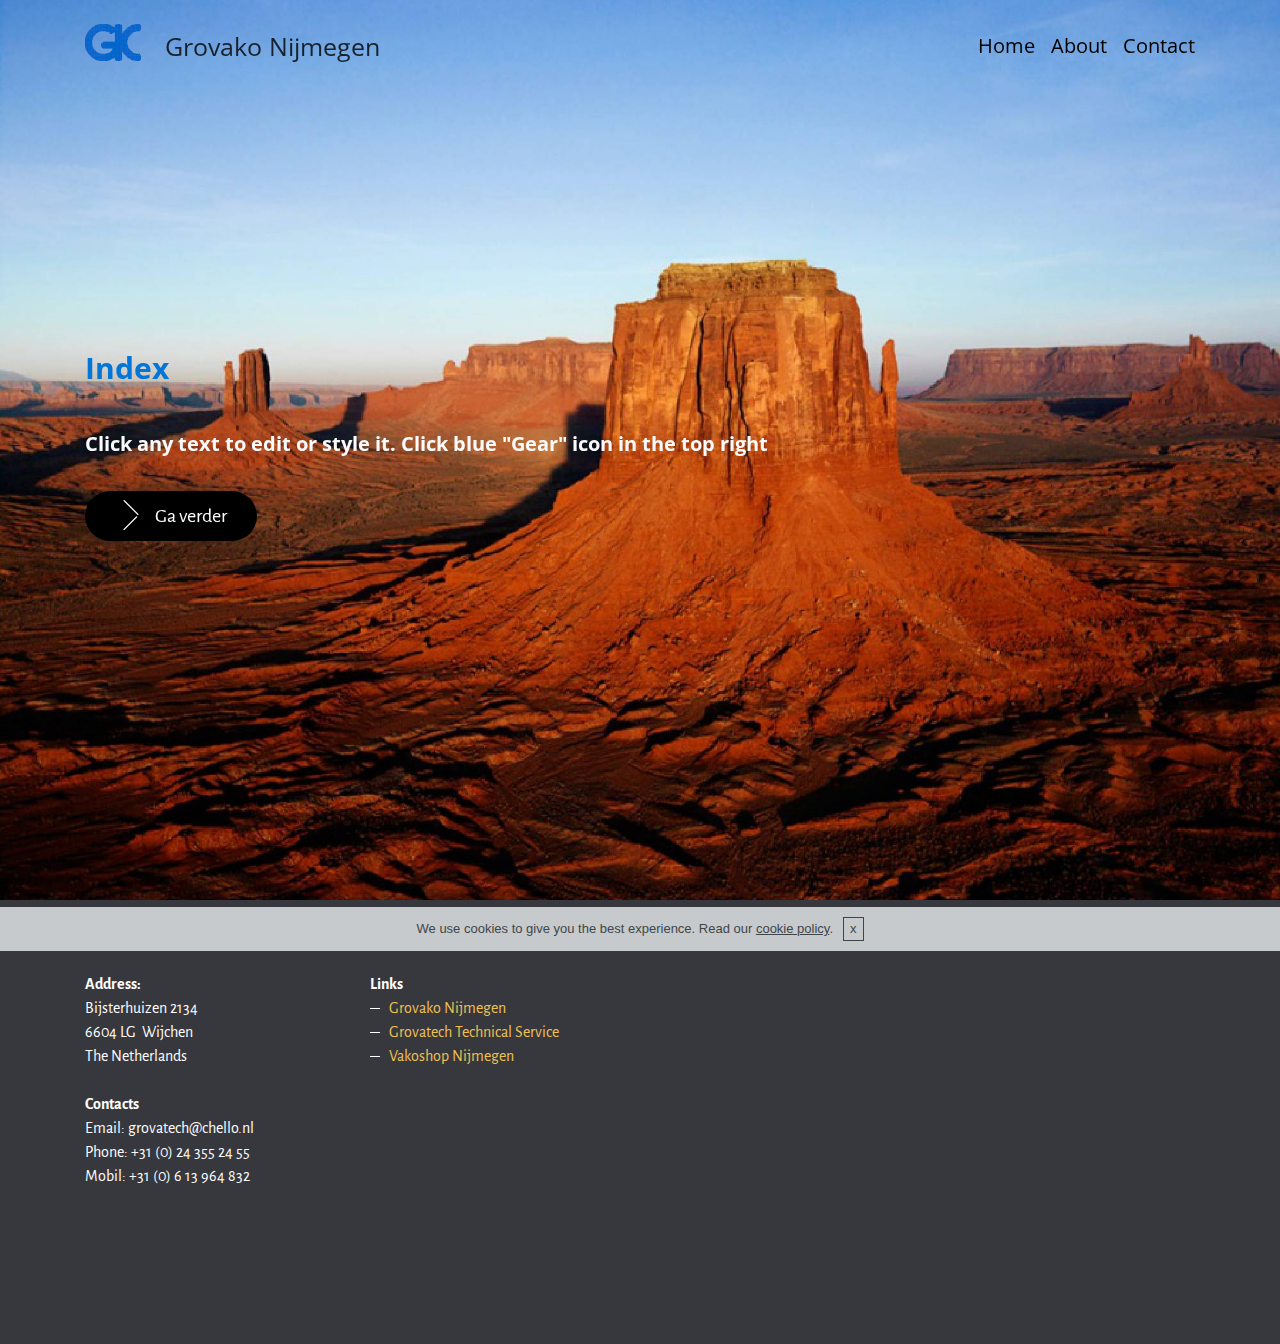
<file: index.html>
<!DOCTYPE html>
<html>
<head>
  <!-- Site made with Mobirise Website Builder v3.12.1, https://mobirise.com -->
  <meta charset="UTF-8">
  <meta http-equiv="X-UA-Compatible" content="IE=edge">
  <meta name="generator" content="Mobirise v3.12.1, mobirise.com">
  <meta name="viewport" content="width=device-width, initial-scale=1">
  <link rel="shortcut icon" href="assets/images/logo-90x90-beeld-195x128.png" type="image/x-icon">
  <meta name="description" content="index">
  <title>index</title>
  <link rel="stylesheet" href="https://fonts.googleapis.com/css?family=Playfair+Display:400,700&subset=latin,cyrillic">
  <link rel="stylesheet" href="https://fonts.googleapis.com/css?family=Alegreya+Sans:400,700&subset=latin,vietnamese,latin-ext">
  <link rel="stylesheet" href="assets/web/assets/mobirise-icons/mobirise-icons.css">
  <link rel="stylesheet" href="assets/tether/tether.min.css">
  <link rel="stylesheet" href="assets/bootstrap/css/bootstrap.min.css">
  <link rel="stylesheet" href="assets/puritym/css/style.css">
  <link rel="stylesheet" href="assets/mobirise/css/mbr-additional.css" type="text/css">
  
  
  
</head>
<body>
<nav class="navbar navbar-light mbr-navbar navbar-fixed-top navbar-transparent" id="menu-17">
    <div class="container">
        <button class="navbar-toggler pull-right hidden-md-up" type="button" data-toggle="collapse" data-target="#exCollapsingNavbar2">
            <div class="hamburger-icon"></div>
        </button>

        <div class="clearfix"></div>
        <div class="collapse navbar-toggleable-sm" id="exCollapsingNavbar2">
            <span class="navbar-logo"><a href="https://mobirise.com"><img src="assets/images/logo-90x90-beeld-195x128.png" alt="Mobirise"></a></span>
            <span><a class="navbar-brand" href="https://mobirise.com">Grovako Nijmegen</a></span>

            

            <ul class="nav navbar-nav pull-xs-right"><li class="nav-item"><a class="nav-link text-black" href="https://mobirise.com">Home</a></li><li class="nav-item"><a class="nav-link text-black" href="https://mobirise.com">About</a></li><li class="nav-item"><a class="nav-link text-black" href="#top">Contact</a></li></ul>
        </div>
    </div>
</nav>

<section class="mbr-section mbr-section-full mbr-parallax-background mbr-after-navbar" id="header1-f" style="background-image: url(assets/images/5-2000x1500.jpg);">
    <div class="mbr-table-cell">
        
        <div class="container">
            <div class="row">
                <div class="col-md-8">

                    <h1 class="mbr-section-title display-1"><strong>Index</strong></h1>
                    <p class="lead"><strong>Click any text to edit or style it. Click blue "Gear" icon in the top right&nbsp;</strong></p>
                    <div class="mbr-buttons--left"><a class="btn btn-lg btn-black-outline btn-black" href="Over ons.html" target="_blank"><span class="mbri-arrow-next mbr-iconfont mbr-iconfont-btn"></span>Ga verder</a> </div>
                </div>
            </div>
        </div>
        <a class="mbr-arrow" href="#contacts2-d"><i class="fa fa-angle-down"></i></a>
    </div>
</section>

<section class="mbr-section mbr-section-small mbr-footer" id="contacts2-d" style="background-color: rgb(55, 56, 62); padding-top: 4.5rem; padding-bottom: 4.5rem;">
    
    <div class="container">
        <div class="row">
            <div class="col-xs-12 col-md-3">
                <p><strong>Address:</strong><br>Bijsterhuizen 2134<br>6604 LG &nbsp;Wijchen<br>The Netherlands<br><br>
<strong>Contacts</strong><br>
Email: grovatech@chello.nl<br>
Phone: +31 (0) 24 355 24 55<br>Mobil: +31 (0) 6 13 964 832</p>
            </div>
            <div class="col-xs-12 col-md-3"><strong>Links</strong><ul><li><a href="http://www.grovako.nl">Grovako Nijmegen</a><a href="https://mobirise.com/"></a></li><li><a href="http://www.grovatech.nl" target="_blank">Grovatech Technical Service</a></li><li><a href="http://www.vakoshop.nl" target="_blank">Vakoshop Nijmegen</a></li></ul></div>
            <div class="col-xs-12 col-md-6">
                <div class="mbr-map"><iframe frameborder="0" style="border:0" src="https://www.google.com/maps/embed/v1/place?key=AIzaSyA0Dx_boXQiwvdz8sJHoYeZNVTdoWONYkU&amp;q=place_id:ChIJn6wOs6lZwokRLKy1iqRcoKw" allowfullscreen=""></iframe></div>
            </div>
        </div>
    </div>
</section>


  <script src="assets/web/assets/jquery/jquery.min.js"></script>
  <script src="assets/tether/tether.min.js"></script>
  <script src="assets/bootstrap/js/bootstrap.min.js"></script>
  <script src="assets/smooth-scroll/SmoothScroll.js"></script>
  <script src="assets/cookies-alert-plugin/cookies-alert-core.js"></script>
  <script src="assets/cookies-alert-plugin/cookies-alert-script.js"></script>
  <script src="assets/jarallax/jarallax.js"></script>
  <script src="assets/puritym/js/script.js"></script>
  
  
<input name="cookieData" type="hidden" data-cookie-text="We use cookies to give you the best experience. Read our <a href='privacy.html'>cookie policy</a>.">
  </body>
</html>
</file>
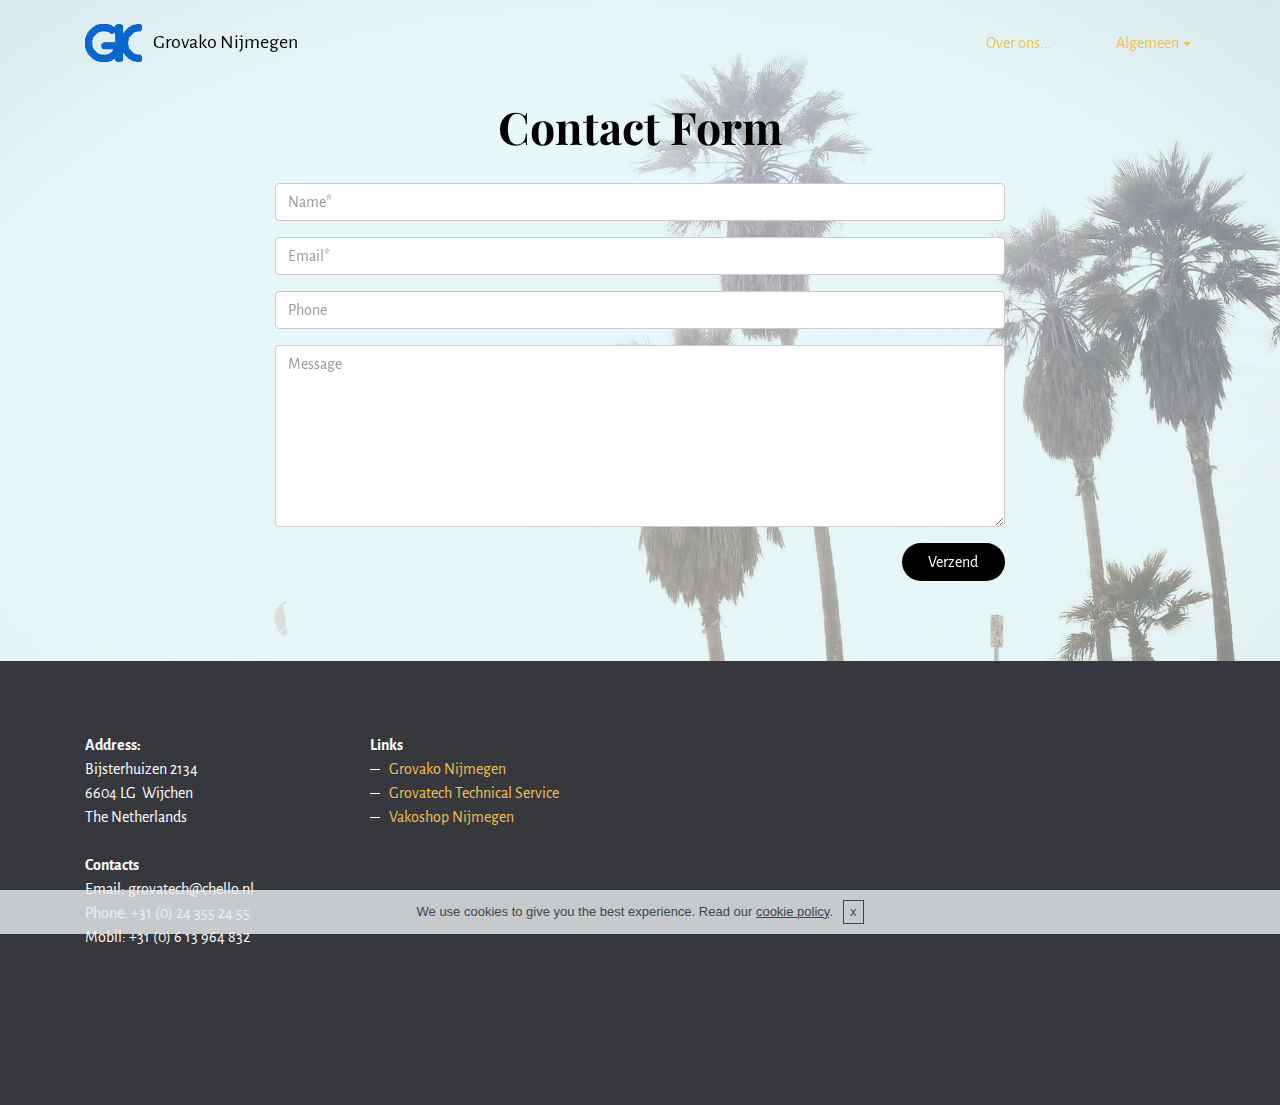
<file: contact.html>
<!DOCTYPE html>
<html>
<head>
  <!-- Site made with Mobirise Website Builder v3.12.1, https://mobirise.com -->
  <meta charset="UTF-8">
  <meta http-equiv="X-UA-Compatible" content="IE=edge">
  <meta name="generator" content="Mobirise v3.12.1, mobirise.com">
  <meta name="viewport" content="width=device-width, initial-scale=1">
  <link rel="shortcut icon" href="assets/images/logo-90x90-beeld-195x128.png" type="image/x-icon">
  <meta name="description" content="contact">
  <title>Contacteer ons</title>
  <link rel="stylesheet" href="https://fonts.googleapis.com/css?family=Playfair+Display:400,700&subset=latin,cyrillic">
  <link rel="stylesheet" href="https://fonts.googleapis.com/css?family=Alegreya+Sans:400,700&subset=latin,vietnamese,latin-ext">
  <link rel="stylesheet" href="assets/tether/tether.min.css">
  <link rel="stylesheet" href="assets/bootstrap/css/bootstrap.min.css">
  <link rel="stylesheet" href="assets/puritym/css/style.css">
  <link rel="stylesheet" href="assets/dropdown-menu/style.light.css">
  <link rel="stylesheet" href="assets/mobirise/css/mbr-additional.css" type="text/css">
  
  
  
</head>
<body>
<section id="dropdown-menu-2btn-x">

    <nav class="navbar navbar-dropdown bg-color transparent navbar-fixed-top">

        <div class="container">

            <div class="navbar-brand">
                <a href="https://mobirise.com" target="_blank" class="navbar-logo"><img src="assets/images/logo-90x90-beeld-195x128.png" alt="Mobirise"></a>
                <a class="text-black" href="https://mobirise.com">Grovako Nijmegen<br></a>
            </div>

            <button class="navbar-toggler pull-xs-right hidden-md-up" type="button" data-toggle="collapse" data-target="#exCollapsingNavbar">
                <div class="hamburger-icon"></div>
            </button>

            <ul class="nav-dropdown collapse pull-xs-right navbar-toggleable-sm nav navbar-nav" id="exCollapsingNavbar"><li class="nav-item"><a class="nav-link link" href="Over ons.html" target="_blank">Over ons...</a></li><li class="nav-item"><a class="nav-link link" href="https://vakodruk.github.io/contact.html" target="_blank"></a></li><li class="nav-item"><a class="nav-link link" href="contact.html" aria-expanded="false" target="_blank"></a></li><li class="nav-item"><a class="nav-link link" href="privacy.html" aria-expanded="false" target="_blank"></a></li><li class="nav-item dropdown open"><a class="nav-link link dropdown-toggle" data-toggle="dropdown-submenu" href="https://mobirise.com/" aria-expanded="true">Algemeen</a><div class="dropdown-menu"><a class="dropdown-item" href="https://mobirise.com/">Deze site</a><a class="dropdown-item" href="https://mobirise.com/">Privacy</a><div class="dropdown open"><a class="dropdown-item dropdown-toggle" data-toggle="dropdown-submenu" href="https://mobirise.com/" aria-expanded="true">Techniek</a><div class="dropdown-menu dropdown-submenu"><a class="dropdown-item" href="https://mobirise.com/">Image/content slider</a><a class="dropdown-item" href="contact.html">Contact forms</a><a class="dropdown-item" href="https://mobirise.com/">Image gallery</a><a class="dropdown-item" href="https://mobirise.com/">Mobile menu</a><a class="dropdown-item" href="https://mobirise.com/">Google maps</a><a class="dropdown-item" href="https://mobirise.com/">Social buttons</a><a class="dropdown-item" href="https://mobirise.com/">Google fonts</a><a class="dropdown-item" href="https://mobirise.com/">Video background</a></div></div><a class="dropdown-item" href="https://mobirise.com/">Algemene Voorwaarden</a></div></li></ul>

        </div>

    </nav>

</section>

<section class="mbr-section mbr-section-small mbr-parallax-background mbr-after-navbar" id="form1-z" style="background-image: url(assets/images/photo-3.jpg); padding-top: 3rem; padding-bottom: 4.5rem;">
    <div class="mbr-overlay" style="opacity: 0.5; background-color: rgb(207, 239, 246);"></div>
    <div class="container">
        <div class="row">
            <div class="col-sm-8 col-sm-offset-2" data-form-type="formoid">
                <h2 class="mbr-section-title display-3 text-xs-center"><strong>Contact Form</strong></h2>

                <div data-form-alert="true"><div hidden="" data-form-alert-success="true">Bedank voor uw belangstelling.
We reageren zo spoedig mogelijk.</div></div>
                <form action="https://mobirise.com/" method="post" data-form-title="Contact Form">
                    <input type="hidden" value="mcOl1/9/s/4NxQtlhdAoE4/5pXlbRIe/xFIzSt/eHEF2dBCVKI4gqDDwH+vOrCybknp7fLdYLgF9qpUhagqs8eAc9UDhkBTUiES1ojmS/oYBc7gZgB2TY4KYNe0Z7Ekl" data-form-email="true">
                    <div class="form-group">
                        <input type="text" class="form-control" name="name" required="" placeholder="Name*" data-form-field="Name">
                    </div>
                    <div class="form-group">
                        <input type="email" class="form-control" name="email" required="" placeholder="Email*" data-form-field="Email">
                    </div>
                    <div class="form-group">
                        <input type="tel" class="form-control" name="phone" placeholder="Phone" data-form-field="Phone">
                    </div>
                    <div class="form-group">
                        <textarea class="form-control" name="message" rows="7" placeholder="Message" data-form-field="Message"></textarea>
                    </div>
                    <div class="text-xs-right"><button type="submit" class="btn btn-black-outline btn-black">Verzend</button></div>
                </form>
            </div>
        </div>
    </div>
</section>

<section class="mbr-section mbr-section-small mbr-footer" id="contacts2-y" style="background-color: rgb(55, 56, 62); padding-top: 4.5rem; padding-bottom: 4.5rem;">
    
    <div class="container">
        <div class="row">
            <div class="col-xs-12 col-md-3">
                <p><strong>Address:</strong><br>Bijsterhuizen 2134<br>6604 LG &nbsp;Wijchen<br>The Netherlands<br><br>
<strong>Contacts</strong><br>
Email: grovatech@chello.nl<br>
Phone: +31 (0) 24 355 24 55<br>Mobil: +31 (0) 6 13 964 832</p>
            </div>
            <div class="col-xs-12 col-md-3"><strong>Links</strong><ul><li><a href="http://www.grovako.nl">Grovako Nijmegen</a><a href="https://mobirise.com/"></a></li><li><a href="http://www.grovatech.nl" target="_blank">Grovatech Technical Service</a></li><li><a href="http://www.vakoshop.nl" target="_blank">Vakoshop Nijmegen</a></li></ul></div>
            <div class="col-xs-12 col-md-6">
                <div class="mbr-map"><iframe frameborder="0" style="border:0" src="https://www.google.com/maps/embed/v1/place?key=AIzaSyA0Dx_boXQiwvdz8sJHoYeZNVTdoWONYkU&amp;q=place_id:ChIJn6wOs6lZwokRLKy1iqRcoKw" allowfullscreen=""></iframe></div>
            </div>
        </div>
    </div>
</section>


  <script src="assets/web/assets/jquery/jquery.min.js"></script>
  <script src="assets/tether/tether.min.js"></script>
  <script src="assets/bootstrap/js/bootstrap.min.js"></script>
  <script src="assets/smooth-scroll/SmoothScroll.js"></script>
  <script src="assets/cookies-alert-plugin/cookies-alert-core.js"></script>
  <script src="assets/cookies-alert-plugin/cookies-alert-script.js"></script>
  <script src="assets/jarallax/jarallax.js"></script>
  <script src="assets/puritym/js/script.js"></script>
  <script src="assets/dropdown-menu/script.js"></script>
  <script src="assets/formoid/formoid.min.js"></script>
  
  
<input name="cookieData" type="hidden" data-cookie-text="We use cookies to give you the best experience. Read our <a href='privacy.html'>cookie policy</a>.">
  </body>
</html>
</file>
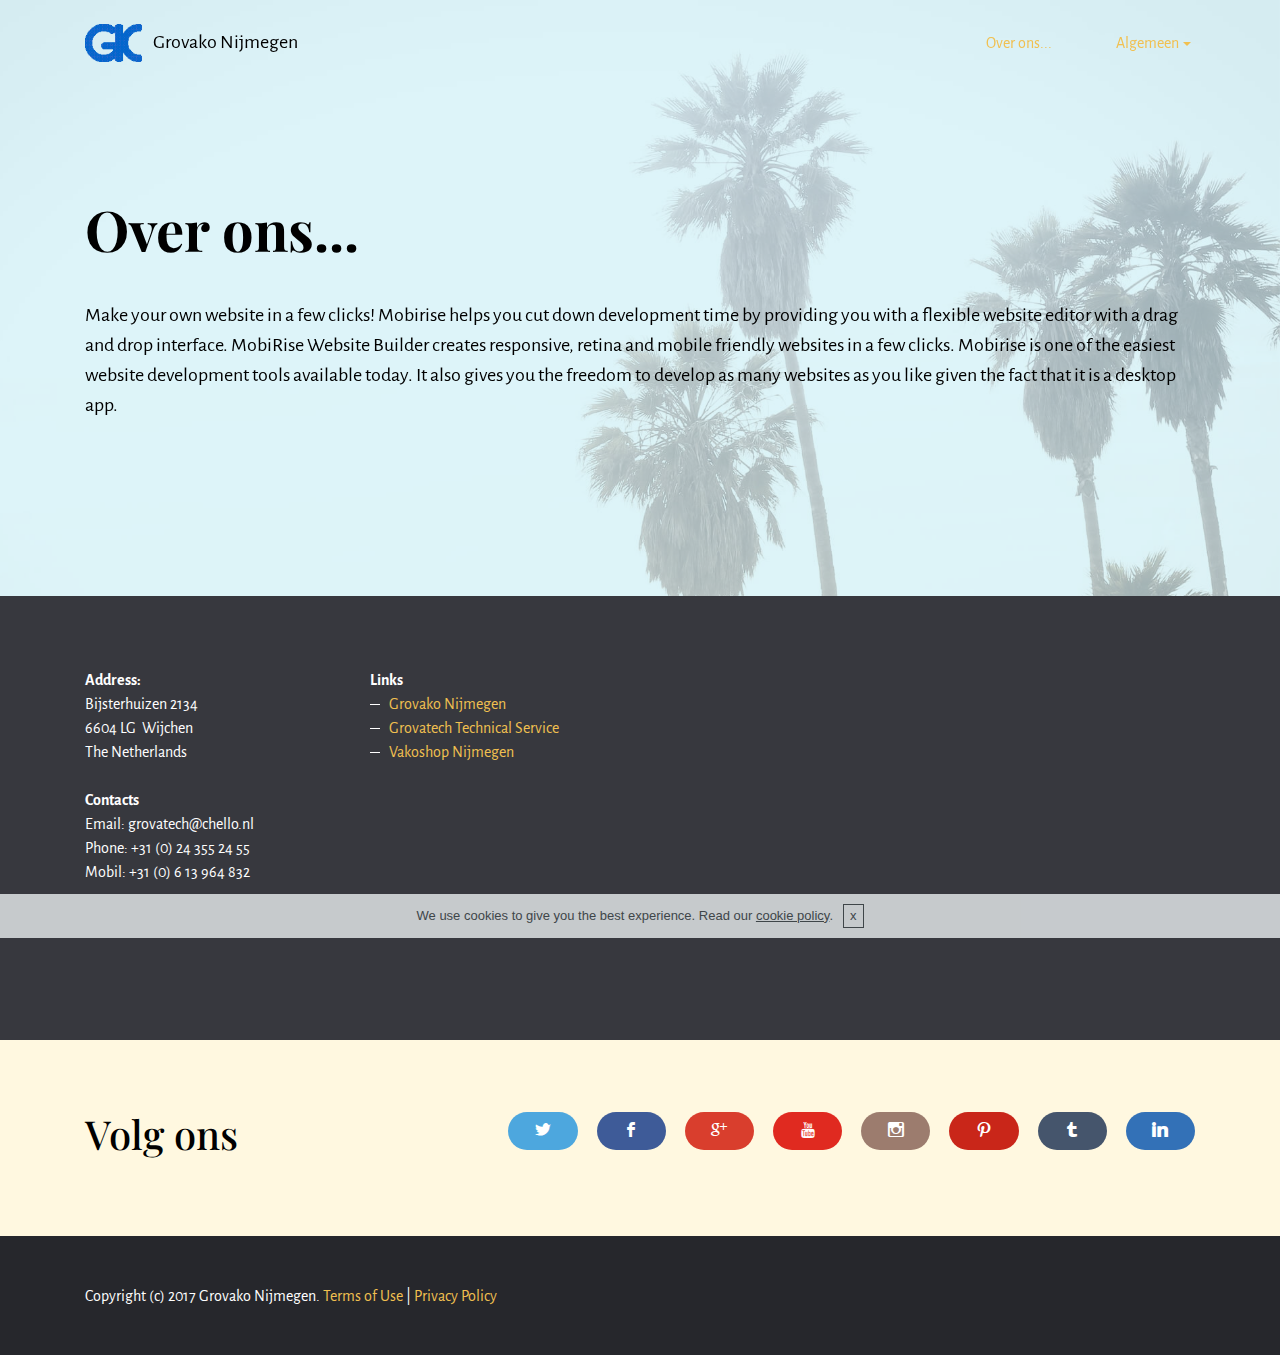
<file: Over ons.html>
<!DOCTYPE html>
<html>
<head>
  <!-- Site made with Mobirise Website Builder v3.12.1, https://mobirise.com -->
  <meta charset="UTF-8">
  <meta http-equiv="X-UA-Compatible" content="IE=edge">
  <meta name="generator" content="Mobirise v3.12.1, mobirise.com">
  <meta name="viewport" content="width=device-width, initial-scale=1">
  <link rel="shortcut icon" href="assets/images/logo-90x90-beeld-195x128.png" type="image/x-icon">
  <meta name="description" content="Over ons...">
  <title>Over ons...</title>
  <link rel="stylesheet" href="https://fonts.googleapis.com/css?family=Playfair+Display:400,700&subset=latin,cyrillic">
  <link rel="stylesheet" href="https://fonts.googleapis.com/css?family=Alegreya+Sans:400,700&subset=latin,vietnamese,latin-ext">
  <link rel="stylesheet" href="assets/tether/tether.min.css">
  <link rel="stylesheet" href="assets/bootstrap/css/bootstrap.min.css">
  <link rel="stylesheet" href="assets/socicon/css/socicon.min.css">
  <link rel="stylesheet" href="assets/puritym/css/style.css">
  <link rel="stylesheet" href="assets/dropdown-menu/style.light.css">
  <link rel="stylesheet" href="assets/mobirise/css/mbr-additional.css" type="text/css">
  
  
  
</head>
<body>
<section id="dropdown-menu-2btn-p">

    <nav class="navbar navbar-dropdown bg-color transparent navbar-fixed-top">

        <div class="container">

            <div class="navbar-brand">
                <a href="https://mobirise.com" target="_blank" class="navbar-logo"><img src="assets/images/logo-90x90-beeld-195x128.png" alt="Mobirise"></a>
                <a class="text-black" href="https://mobirise.com">Grovako Nijmegen<br></a>
            </div>

            <button class="navbar-toggler pull-xs-right hidden-md-up" type="button" data-toggle="collapse" data-target="#exCollapsingNavbar">
                <div class="hamburger-icon"></div>
            </button>

            <ul class="nav-dropdown collapse pull-xs-right navbar-toggleable-sm nav navbar-nav" id="exCollapsingNavbar"><li class="nav-item"><a class="nav-link link" href="Over ons.html" target="_blank">Over ons...</a></li><li class="nav-item"><a class="nav-link link" href="https://vakodruk.github.io/contact.html" target="_blank"></a></li><li class="nav-item"><a class="nav-link link" href="contact.html" aria-expanded="false" target="_blank"></a></li><li class="nav-item"><a class="nav-link link" href="privacy.html" aria-expanded="false" target="_blank"></a></li><li class="nav-item dropdown open"><a class="nav-link link dropdown-toggle" data-toggle="dropdown-submenu" href="https://mobirise.com/" aria-expanded="true">Algemeen</a><div class="dropdown-menu"><a class="dropdown-item" href="https://mobirise.com/">Deze site</a><a class="dropdown-item" href="https://mobirise.com/">Privacy</a><div class="dropdown open"><a class="dropdown-item dropdown-toggle" data-toggle="dropdown-submenu" href="https://mobirise.com/" aria-expanded="true">Techniek</a><div class="dropdown-menu dropdown-submenu"><a class="dropdown-item" href="https://mobirise.com/">Image/content slider</a><a class="dropdown-item" href="contact.html">Contact forms</a><a class="dropdown-item" href="https://mobirise.com/">Image gallery</a><a class="dropdown-item" href="https://mobirise.com/">Mobile menu</a><a class="dropdown-item" href="https://mobirise.com/">Google maps</a><a class="dropdown-item" href="https://mobirise.com/">Social buttons</a><a class="dropdown-item" href="https://mobirise.com/">Google fonts</a><a class="dropdown-item" href="https://mobirise.com/">Video background</a></div></div><a class="dropdown-item" href="https://mobirise.com/">Algemene Voorwaarden</a></div></li></ul>

        </div>

    </nav>

</section>

<section class="mbr-section col-undefined mbr-parallax-background mbr-after-navbar" id="content5-w" style="background-image: url(assets/images/photo-3.jpg); padding-top: 9rem; padding-bottom: 9rem;">
    <div class="mbr-overlay" style="opacity: 0.7; background-color: rgb(207, 239, 246);"></div>
    <div class="container">
        <h3 class="mbr-section-title display-2"><strong>Over ons...</strong></h3>
        <div class="lead"><p>Make your own website in a few clicks! Mobirise helps you cut down development time by providing you with a flexible website editor with a drag and drop interface. MobiRise Website Builder creates responsive, retina and mobile friendly websites in a few clicks. Mobirise is one of the easiest website development tools available today. It also gives you the freedom to develop as many websites as you like given the fact that it is a desktop app.</p></div>
    </div>
</section>

<section class="mbr-section mbr-section-small mbr-footer" id="contacts2-d" style="background-color: rgb(55, 56, 62); padding-top: 4.5rem; padding-bottom: 4.5rem;">
    
    <div class="container">
        <div class="row">
            <div class="col-xs-12 col-md-3">
                <p><strong>Address:</strong><br>Bijsterhuizen 2134<br>6604 LG &nbsp;Wijchen<br>The Netherlands<br><br>
<strong>Contacts</strong><br>
Email: grovatech@chello.nl<br>
Phone: +31 (0) 24 355 24 55<br>Mobil: +31 (0) 6 13 964 832</p>
            </div>
            <div class="col-xs-12 col-md-3"><strong>Links</strong><ul><li><a href="http://www.grovako.nl">Grovako Nijmegen</a><a href="https://mobirise.com/"></a></li><li><a href="http://www.grovatech.nl" target="_blank">Grovatech Technical Service</a></li><li><a href="http://www.vakoshop.nl" target="_blank">Vakoshop Nijmegen</a></li></ul></div>
            <div class="col-xs-12 col-md-6">
                <div class="mbr-map"><iframe frameborder="0" style="border:0" src="https://www.google.com/maps/embed/v1/place?key=AIzaSyA0Dx_boXQiwvdz8sJHoYeZNVTdoWONYkU&amp;q=place_id:ChIJn6wOs6lZwokRLKy1iqRcoKw" allowfullscreen=""></iframe></div>
            </div>
        </div>
    </div>
</section>

<section class="mbr-section mbr-section-small" id="social-buttons2-t" style="background-color: rgb(255, 248, 224); padding-top: 4.5rem; padding-bottom: 4.5rem;">
    

    <div class="container">
        <div class="row">
            <div class="col-sm-4">
                <h2 class="mbr-section-title h1">Volg ons</h2>
            </div>
            <div class="col-sm-8 text-xs-right"><a class="btn btn-social socicon-bg-twitter" title="Twitter" target="_blank" href="https://twitter.com/mobirise"><i class="socicon socicon-twitter"></i></a> <a class="btn btn-social socicon-bg-facebook" title="Facebook" target="_blank" href="https://www.facebook.com/pages/Mobirise/1616226671953247"><i class="socicon socicon-facebook"></i></a> <a class="btn btn-social socicon-bg-google" title="Google+" target="_blank" href="https://plus.google.com/u/0/+Mobirise/posts"><i class="socicon socicon-google"></i></a> <a class="btn btn-social socicon-bg-youtube" title="YouTube" target="_blank" href="https://www.youtube.com/channel/UCt_tncVAetpK5JeM8L-8jyw"><i class="socicon socicon-youtube"></i></a> <a class="btn btn-social socicon-bg-instagram" title="Instagram" target="_blank" href="https://instagram.com/mobirise/"><i class="socicon socicon-instagram"></i></a> <a class="btn btn-social socicon-bg-pinterest" title="Pinterest" target="_blank" href="https://www.pinterest.com/mobirise/"><i class="socicon socicon-pinterest"></i></a> <a class="btn btn-social socicon-bg-tumblr" title="Tumblr" target="_blank" href="http://mobirise.tumblr.com/"><i class="socicon socicon-tumblr"></i></a> <a class="btn btn-social socicon-bg-linkedin" title="LinkedIn" target="_blank" href="https://www.linkedin.com/in/mobirise"><i class="socicon socicon-linkedin"></i></a> </div>
        </div>
    </div>
</section>

<footer class="mbr-section mbr-section-nopadding mbr-footer" id="footer1-q" style="background-color: rgb(38, 39, 44); padding-top: 3rem; padding-bottom: 1.98rem;">
    
    <div class="container">
        <p>Copyright (c) 2017 Grovako Nijmegen. <a href="https://mobirise.com/">Terms of Use</a>  | <a href="https://mobirise.com/">Privacy Policy</a></p>
    </div>
</footer>


  <script src="assets/web/assets/jquery/jquery.min.js"></script>
  <script src="assets/tether/tether.min.js"></script>
  <script src="assets/bootstrap/js/bootstrap.min.js"></script>
  <script src="assets/smooth-scroll/SmoothScroll.js"></script>
  <script src="assets/cookies-alert-plugin/cookies-alert-core.js"></script>
  <script src="assets/cookies-alert-plugin/cookies-alert-script.js"></script>
  <script src="assets/jarallax/jarallax.js"></script>
  <script src="assets/puritym/js/script.js"></script>
  <script src="assets/dropdown-menu/script.js"></script>
  
  
<input name="cookieData" type="hidden" data-cookie-text="We use cookies to give you the best experience. Read our <a href='privacy.html'>cookie policy</a>.">
  </body>
</html>
</file>
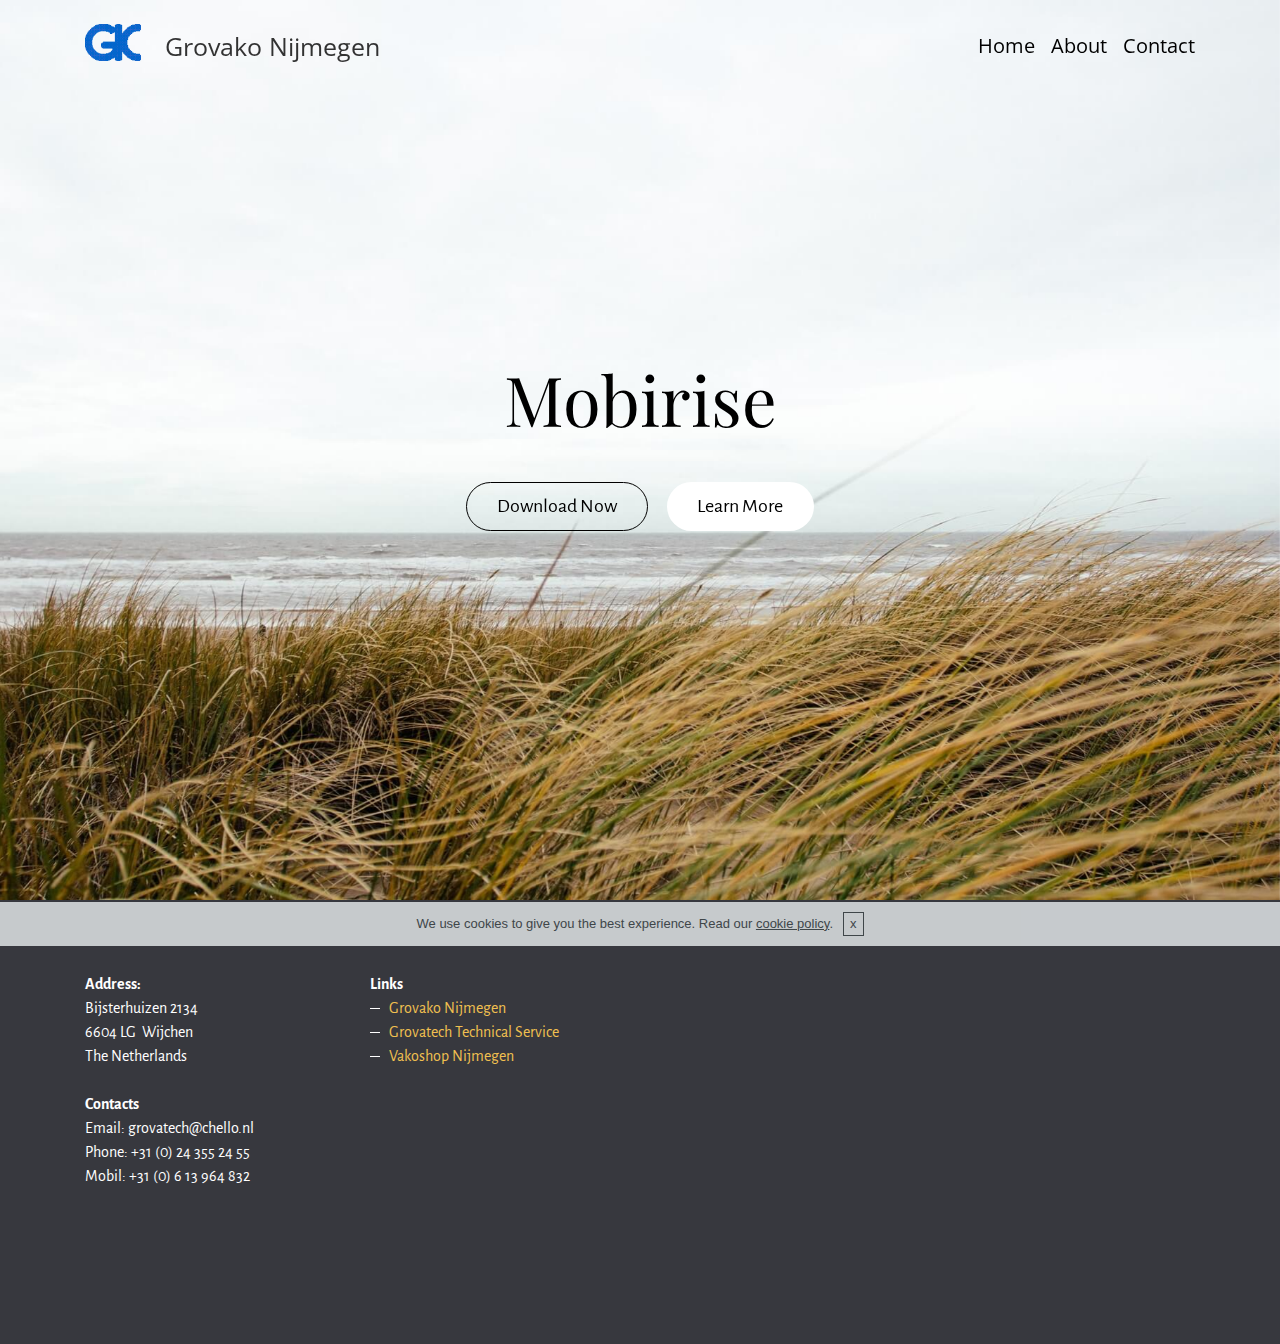
<file: page1.html>
<!DOCTYPE html>
<html>
<head>
  <!-- Site made with Mobirise Website Builder v3.12.1, https://mobirise.com -->
  <meta charset="UTF-8">
  <meta http-equiv="X-UA-Compatible" content="IE=edge">
  <meta name="generator" content="Mobirise v3.12.1, mobirise.com">
  <meta name="viewport" content="width=device-width, initial-scale=1">
  <link rel="shortcut icon" href="assets/images/logo-90x90-beeld-195x128.png" type="image/x-icon">
  <meta name="description" content="">
  
  <link rel="stylesheet" href="https://fonts.googleapis.com/css?family=Playfair+Display:400,700&subset=latin,cyrillic">
  <link rel="stylesheet" href="https://fonts.googleapis.com/css?family=Alegreya+Sans:400,700&subset=latin,vietnamese,latin-ext">
  <link rel="stylesheet" href="assets/tether/tether.min.css">
  <link rel="stylesheet" href="assets/bootstrap/css/bootstrap.min.css">
  <link rel="stylesheet" href="assets/puritym/css/style.css">
  <link rel="stylesheet" href="assets/mobirise/css/mbr-additional.css" type="text/css">
  
  
  
</head>
<body>
<nav class="navbar navbar-light mbr-navbar navbar-fixed-top navbar-transparent" id="menu-18">
    <div class="container">
        <button class="navbar-toggler pull-right hidden-md-up" type="button" data-toggle="collapse" data-target="#exCollapsingNavbar2">
            <div class="hamburger-icon"></div>
        </button>

        <div class="clearfix"></div>
        <div class="collapse navbar-toggleable-sm" id="exCollapsingNavbar2">
            <span class="navbar-logo"><a href="https://mobirise.com"><img src="assets/images/logo-90x90-beeld-195x128.png" alt="Mobirise"></a></span>
            <span><a class="navbar-brand" href="https://mobirise.com">Grovako Nijmegen</a></span>

            

            <ul class="nav navbar-nav pull-xs-right"><li class="nav-item"><a class="nav-link text-black" href="https://mobirise.com">Home</a></li><li class="nav-item"><a class="nav-link text-black" href="https://mobirise.com">About</a></li><li class="nav-item"><a class="nav-link text-black" href="#top">Contact</a></li></ul>
        </div>
    </div>
</nav>

<section class="mbr-section mbr-section-full mbr-parallax-background mbr-after-navbar" id="header1-1a" style="background-image: url(assets/images/photo-1.jpg);">
    <div class="mbr-table-cell">
        
        <div class="container">
            <div class="row">
                <div class="col-md-8 col-md-offset-2 text-xs-center">

                    <h1 class="mbr-section-title display-1">Mobirise</h1>
                    
                    <div class="mbr-buttons--center"><a class="btn btn-lg btn-secondary-outline" href="https://mobirise.com">Download Now</a> <a class="btn btn-lg btn-white" href="https://mobirise.com">Learn More</a></div>
                </div>
            </div>
        </div>
        <a class="mbr-arrow" href="#contacts2-19"><i class="fa fa-angle-down"></i></a>
    </div>
</section>

<section class="mbr-section mbr-section-small mbr-footer" id="contacts2-19" style="background-color: rgb(55, 56, 62); padding-top: 4.5rem; padding-bottom: 4.5rem;">
    
    <div class="container">
        <div class="row">
            <div class="col-xs-12 col-md-3">
                <p><strong>Address:</strong><br>Bijsterhuizen 2134<br>6604 LG &nbsp;Wijchen<br>The Netherlands<br><br>
<strong>Contacts</strong><br>
Email: grovatech@chello.nl<br>
Phone: +31 (0) 24 355 24 55<br>Mobil: +31 (0) 6 13 964 832</p>
            </div>
            <div class="col-xs-12 col-md-3"><strong>Links</strong><ul><li><a href="http://www.grovako.nl">Grovako Nijmegen</a><a href="https://mobirise.com/"></a></li><li><a href="http://www.grovatech.nl" target="_blank">Grovatech Technical Service</a></li><li><a href="http://www.vakoshop.nl" target="_blank">Vakoshop Nijmegen</a></li></ul></div>
            <div class="col-xs-12 col-md-6">
                <div class="mbr-map"><iframe frameborder="0" style="border:0" src="https://www.google.com/maps/embed/v1/place?key=AIzaSyA0Dx_boXQiwvdz8sJHoYeZNVTdoWONYkU&amp;q=place_id:ChIJn6wOs6lZwokRLKy1iqRcoKw" allowfullscreen=""></iframe></div>
            </div>
        </div>
    </div>
</section>


  <script src="assets/web/assets/jquery/jquery.min.js"></script>
  <script src="assets/tether/tether.min.js"></script>
  <script src="assets/bootstrap/js/bootstrap.min.js"></script>
  <script src="assets/smooth-scroll/SmoothScroll.js"></script>
  <script src="assets/cookies-alert-plugin/cookies-alert-core.js"></script>
  <script src="assets/cookies-alert-plugin/cookies-alert-script.js"></script>
  <script src="assets/jarallax/jarallax.js"></script>
  <script src="assets/puritym/js/script.js"></script>
  
  
<input name="cookieData" type="hidden" data-cookie-text="We use cookies to give you the best experience. Read our <a href='privacy.html'>cookie policy</a>.">
  </body>
</html>
</file>
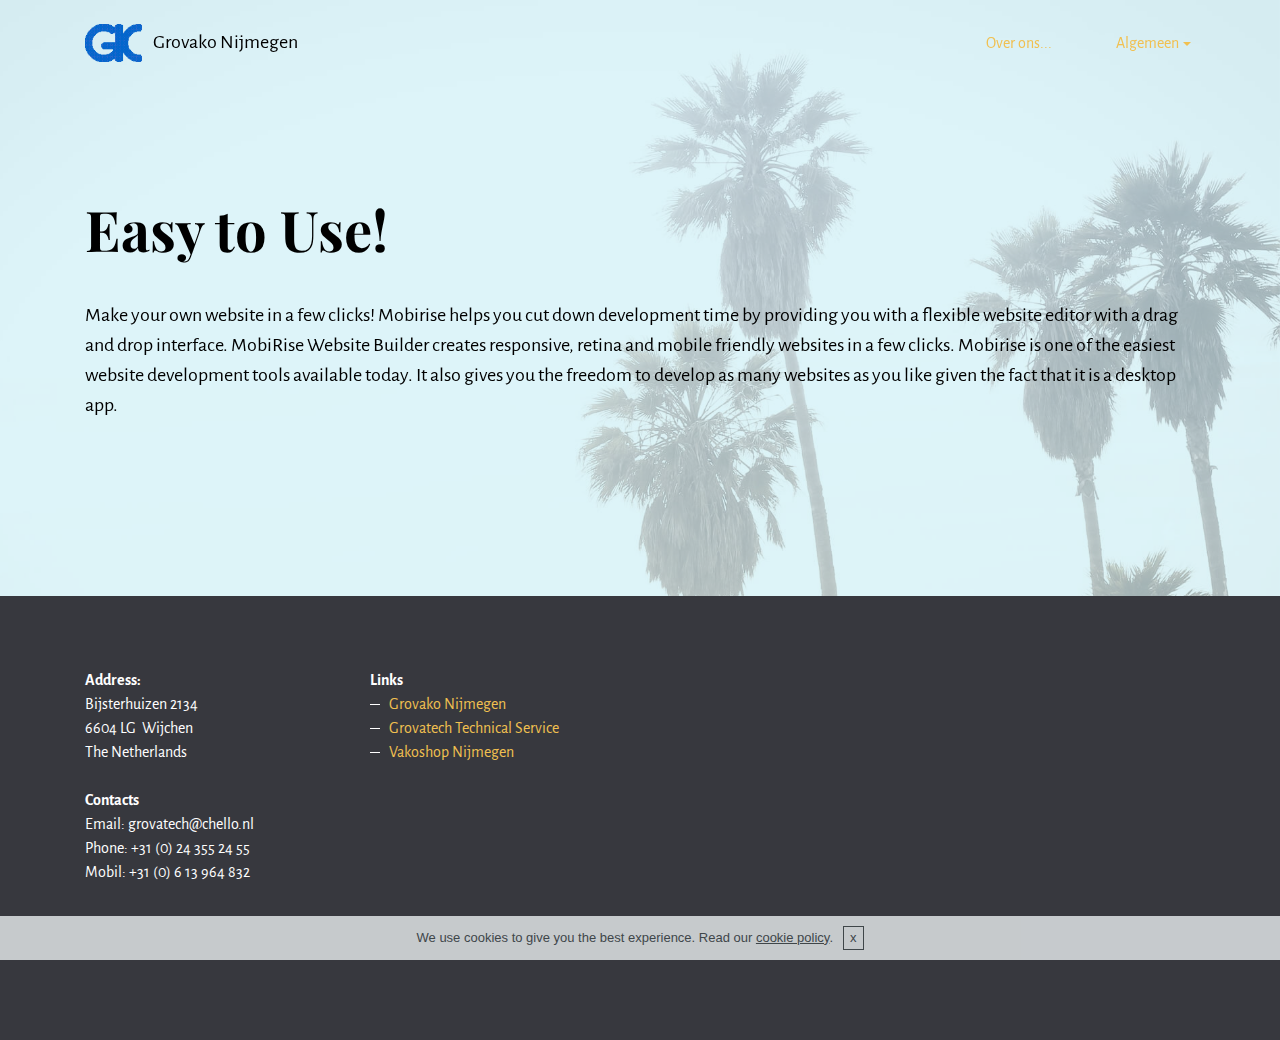
<file: privacy.html>
<!DOCTYPE html>
<html>
<head>
  <!-- Site made with Mobirise Website Builder v3.12.1, https://mobirise.com -->
  <meta charset="UTF-8">
  <meta http-equiv="X-UA-Compatible" content="IE=edge">
  <meta name="generator" content="Mobirise v3.12.1, mobirise.com">
  <meta name="viewport" content="width=device-width, initial-scale=1">
  <link rel="shortcut icon" href="assets/images/logo-90x90-beeld-195x128.png" type="image/x-icon">
  <meta name="description" content="">
  <title>privacy</title>
  <link rel="stylesheet" href="https://fonts.googleapis.com/css?family=Playfair+Display:400,700&subset=latin,cyrillic">
  <link rel="stylesheet" href="https://fonts.googleapis.com/css?family=Alegreya+Sans:400,700&subset=latin,vietnamese,latin-ext">
  <link rel="stylesheet" href="assets/tether/tether.min.css">
  <link rel="stylesheet" href="assets/bootstrap/css/bootstrap.min.css">
  <link rel="stylesheet" href="assets/puritym/css/style.css">
  <link rel="stylesheet" href="assets/dropdown-menu/style.light.css">
  <link rel="stylesheet" href="assets/mobirise/css/mbr-additional.css" type="text/css">
  
  
  
</head>
<body>
<section id="dropdown-menu-2btn-10">

    <nav class="navbar navbar-dropdown bg-color transparent navbar-fixed-top">

        <div class="container">

            <div class="navbar-brand">
                <a href="https://mobirise.com" target="_blank" class="navbar-logo"><img src="assets/images/logo-90x90-beeld-195x128.png" alt="Mobirise"></a>
                <a class="text-black" href="https://mobirise.com">Grovako Nijmegen<br></a>
            </div>

            <button class="navbar-toggler pull-xs-right hidden-md-up" type="button" data-toggle="collapse" data-target="#exCollapsingNavbar">
                <div class="hamburger-icon"></div>
            </button>

            <ul class="nav-dropdown collapse pull-xs-right navbar-toggleable-sm nav navbar-nav" id="exCollapsingNavbar"><li class="nav-item"><a class="nav-link link" href="Over ons.html" target="_blank">Over ons...</a></li><li class="nav-item"><a class="nav-link link" href="https://vakodruk.github.io/contact.html" target="_blank"></a></li><li class="nav-item"><a class="nav-link link" href="contact.html" aria-expanded="false" target="_blank"></a></li><li class="nav-item"><a class="nav-link link" href="privacy.html" aria-expanded="false" target="_blank"></a></li><li class="nav-item dropdown open"><a class="nav-link link dropdown-toggle" data-toggle="dropdown-submenu" href="https://mobirise.com/" aria-expanded="true">Algemeen</a><div class="dropdown-menu"><a class="dropdown-item" href="https://mobirise.com/">Deze site</a><a class="dropdown-item" href="https://mobirise.com/">Privacy</a><div class="dropdown open"><a class="dropdown-item dropdown-toggle" data-toggle="dropdown-submenu" href="https://mobirise.com/" aria-expanded="true">Techniek</a><div class="dropdown-menu dropdown-submenu"><a class="dropdown-item" href="https://mobirise.com/">Image/content slider</a><a class="dropdown-item" href="contact.html">Contact forms</a><a class="dropdown-item" href="https://mobirise.com/">Image gallery</a><a class="dropdown-item" href="https://mobirise.com/">Mobile menu</a><a class="dropdown-item" href="https://mobirise.com/">Google maps</a><a class="dropdown-item" href="https://mobirise.com/">Social buttons</a><a class="dropdown-item" href="https://mobirise.com/">Google fonts</a><a class="dropdown-item" href="https://mobirise.com/">Video background</a></div></div><a class="dropdown-item" href="https://mobirise.com/">Algemene Voorwaarden</a></div></li></ul>

        </div>

    </nav>

</section>

<section class="mbr-section col-undefined mbr-parallax-background mbr-after-navbar" id="content5-16" style="background-image: url(assets/images/photo-3.jpg); padding-top: 9rem; padding-bottom: 9rem;">
    <div class="mbr-overlay" style="opacity: 0.7; background-color: rgb(207, 239, 246);"></div>
    <div class="container">
        <h3 class="mbr-section-title display-2"><strong>Easy to Use!</strong></h3>
        <div class="lead"><p>Make your own website in a few clicks! Mobirise helps you cut down development time by providing you with a flexible website editor with a drag and drop interface. MobiRise Website Builder creates responsive, retina and mobile friendly websites in a few clicks. Mobirise is one of the easiest website development tools available today. It also gives you the freedom to develop as many websites as you like given the fact that it is a desktop app.</p></div>
    </div>
</section>

<section class="mbr-section mbr-section-small mbr-footer" id="contacts2-11" style="background-color: rgb(55, 56, 62); padding-top: 4.5rem; padding-bottom: 4.5rem;">
    
    <div class="container">
        <div class="row">
            <div class="col-xs-12 col-md-3">
                <p><strong>Address:</strong><br>Bijsterhuizen 2134<br>6604 LG &nbsp;Wijchen<br>The Netherlands<br><br>
<strong>Contacts</strong><br>
Email: grovatech@chello.nl<br>
Phone: +31 (0) 24 355 24 55<br>Mobil: +31 (0) 6 13 964 832</p>
            </div>
            <div class="col-xs-12 col-md-3"><strong>Links</strong><ul><li><a href="http://www.grovako.nl">Grovako Nijmegen</a><a href="https://mobirise.com/"></a></li><li><a href="http://www.grovatech.nl" target="_blank">Grovatech Technical Service</a></li><li><a href="http://www.vakoshop.nl" target="_blank">Vakoshop Nijmegen</a></li></ul></div>
            <div class="col-xs-12 col-md-6">
                <div class="mbr-map"><iframe frameborder="0" style="border:0" src="https://www.google.com/maps/embed/v1/place?key=AIzaSyA0Dx_boXQiwvdz8sJHoYeZNVTdoWONYkU&amp;q=place_id:ChIJn6wOs6lZwokRLKy1iqRcoKw" allowfullscreen=""></iframe></div>
            </div>
        </div>
    </div>
</section>


  <script src="assets/web/assets/jquery/jquery.min.js"></script>
  <script src="assets/tether/tether.min.js"></script>
  <script src="assets/bootstrap/js/bootstrap.min.js"></script>
  <script src="assets/smooth-scroll/SmoothScroll.js"></script>
  <script src="assets/cookies-alert-plugin/cookies-alert-core.js"></script>
  <script src="assets/cookies-alert-plugin/cookies-alert-script.js"></script>
  <script src="assets/jarallax/jarallax.js"></script>
  <script src="assets/puritym/js/script.js"></script>
  <script src="assets/dropdown-menu/script.js"></script>
  
  
<input name="cookieData" type="hidden" data-cookie-text="We use cookies to give you the best experience. Read our <a href='privacy.html'>cookie policy</a>.">
  </body>
</html>
</file>
<file: assets/web/assets/mobirise-icons/mobirise-icons.css>
@font-face {
  font-family: 'MobiriseIcons';
  src:  url('mobirise-icons.eot?spat4u');
  src:  url('mobirise-icons.eot?spat4u#iefix') format('embedded-opentype'),
    url('mobirise-icons.ttf?spat4u') format('truetype'),
    url('mobirise-icons.woff?spat4u') format('woff'),
    url('mobirise-icons.svg?spat4u#MobiriseIcons') format('svg');
  font-weight: normal;
  font-style: normal;
}

[class^="mbri-"], [class*=" mbri-"] {
  /* use !important to prevent issues with browser extensions that change fonts */
  font-family: MobiriseIcons !important;
  speak: none;
  font-style: normal;
  font-weight: normal;
  font-variant: normal;
  text-transform: none;
  line-height: 1;

  /* Better Font Rendering =========== */
  -webkit-font-smoothing: antialiased;
  -moz-osx-font-smoothing: grayscale;
}

.mbri-alert:before {
  content: "\e900";
}
.mbri-android:before {
  content: "\e901";
}
.mbri-apple:before {
  content: "\e902";
}
.mbri-arrow-next:before {
  content: "\e903";
}
.mbri-arrow-prev:before {
  content: "\e904";
}
.mbri-bookmark:before {
  content: "\e905";
}
.mbri-bootstrap:before {
  content: "\e906";
}
.mbri-briefcase:before {
  content: "\e907";
}
.mbri-browse:before {
  content: "\e908";
}
.mbri-calendar:before {
  content: "\e909";
}
.mbri-camera:before {
  content: "\e90a";
}
.mbri-cart-add:before {
  content: "\e90b";
}
.mbri-cart-full:before {
  content: "\e90c";
}
.mbri-cash:before {
  content: "\e90d";
}
.mbri-change-style:before {
  content: "\e90e";
}
.mbri-chat:before {
  content: "\e90f";
}
.mbri-clock:before {
  content: "\e910";
}
.mbri-close:before {
  content: "\e911";
}
.mbri-cloud:before {
  content: "\e912";
}
.mbri-code:before {
  content: "\e913";
}
.mbri-contact-form:before {
  content: "\e914";
}
.mbri-credit-card:before {
  content: "\e915";
}
.mbri-cursor-click:before {
  content: "\e916";
}
.mbri-cust-feedback:before {
  content: "\e917";
}
.mbri-database:before {
  content: "\e918";
}
.mbri-delivery:before {
  content: "\e919";
}
.mbri-desktop:before {
  content: "\e91a";
}
.mbri-devices:before {
  content: "\e91b";
}
.mbri-down:before {
  content: "\e91c";
}
.mbri-download:before {
  content: "\e972";
}
.mbri-drag-n-drop:before {
  content: "\e91e";
}
.mbri-edit:before {
  content: "\e91f";
}
.mbri-edit2:before {
  content: "\e920";
}
.mbri-error:before {
  content: "\e921";
}
.mbri-extension:before {
  content: "\e922";
}
.mbri-features:before {
  content: "\e923";
}
.mbri-file:before {
  content: "\e924";
}
.mbri-flag:before {
  content: "\e925";
}
.mbri-folder:before {
  content: "\e926";
}
.mbri-gift:before {
  content: "\e927";
}
.mbri-globe:before {
  content: "\e928";
}
.mbri-globe-2:before {
  content: "\e929";
}
.mbri-growing-chart:before {
  content: "\e92a";
}
.mbri-hearth:before {
  content: "\e92b";
}
.mbri-help:before {
  content: "\e92c";
}
.mbri-home:before {
  content: "\e92d";
}
.mbri-hot-cup:before {
  content: "\e92e";
}
.mbri-idea:before {
  content: "\e92f";
}
.mbri-image-gallery:before {
  content: "\e930";
}
.mbri-image-slider:before {
  content: "\e931";
}
.mbri-info:before {
  content: "\e932";
}
.mbri-key:before {
  content: "\e933";
}
.mbri-laptop:before {
  content: "\e934";
}
.mbri-layers:before {
  content: "\e935";
}
.mbri-left:before {
  content: "\e936";
}
.mbri-letter:before {
  content: "\e937";
}
.mbri-like:before {
  content: "\e938";
}
.mbri-link:before {
  content: "\e939";
}
.mbri-lock:before {
  content: "\e93a";
}
.mbri-login:before {
  content: "\e93b";
}
.mbri-logout:before {
  content: "\e93c";
}
.mbri-magic-stick:before {
  content: "\e93d";
}
.mbri-map-pin:before {
  content: "\e93e";
}
.mbri-menu:before {
  content: "\e93f";
}
.mbri-mobile:before {
  content: "\e940";
}
.mbri-mobile2:before {
  content: "\e941";
}
.mbri-mobirise:before {
  content: "\e942";
}
.mbri-music:before {
  content: "\e943";
}
.mbri-new-file:before {
  content: "\e944";
}
.mbri-opened-folder:before {
  content: "\e945";
}
.mbri-pages:before {
  content: "\e946";
}
.mbri-paper-plane:before {
  content: "\e947";
}
.mbri-paperclip:before {
  content: "\e948";
}
.mbri-photo:before {
  content: "\e949";
}
.mbri-photos:before {
  content: "\e94a";
}
.mbri-pin:before {
  content: "\e94b";
}
.mbri-play:before {
  content: "\e94c";
}
.mbri-plus:before {
  content: "\e94d";
}
.mbri-preview:before {
  content: "\e94e";
}
.mbri-print:before {
  content: "\e94f";
}
.mbri-protect:before {
  content: "\e950";
}
.mbri-question:before {
  content: "\e951";
}
.mbri-quote:before {
  content: "\e952";
}
.mbri-refresh:before {
  content: "\e953";
}
.mbri-responsive:before {
  content: "\e954";
}
.mbri-right:before {
  content: "\e955";
}
.mbri-rocket:before {
  content: "\e956";
}
.mbri-sad-face:before {
  content: "\e957";
}
.mbri-sale:before {
  content: "\e958";
}
.mbri-save:before {
  content: "\e959";
}
.mbri-search:before {
  content: "\e95a";
}
.mbri-setting:before {
  content: "\e95b";
}
.mbri-setting2:before {
  content: "\e95c";
}
.mbri-setting3:before {
  content: "\e95d";
}
.mbri-share:before {
  content: "\e95e";
}
.mbri-shopping-bag:before {
  content: "\e95f";
}
.mbri-shopping-basket:before {
  content: "\e960";
}
.mbri-shopping-cart:before {
  content: "\e961";
}
.mbri-sites:before {
  content: "\e962";
}
.mbri-smile-face:before {
  content: "\e963";
}
.mbri-speed:before {
  content: "\e964";
}
.mbri-star:before {
  content: "\e965";
}
.mbri-success:before {
  content: "\e966";
}
.mbri-sun:before {
  content: "\e967";
}
.mbri-tablet:before {
  content: "\e968";
}
.mbri-target:before {
  content: "\e969";
}
.mbri-timer:before {
  content: "\e96a";
}
.mbri-to-ftp:before {
  content: "\e96b";
}
.mbri-to-local-drive:before {
  content: "\e96c";
}
.mbri-touch-swipe:before {
  content: "\e96d";
}
.mbri-touch:before {
  content: "\e96e";
}
.mbri-trash:before {
  content: "\e96f";
}
.mbri-unlock:before {
  content: "\e970";
}
.mbri-up:before {
  content: "\e971";
}
.mbri-upload:before {
  content: "\e91d";
}
.mbri-user:before {
  content: "\e973";
}
.mbri-user2:before {
  content: "\e974";
}
.mbri-users:before {
  content: "\e975";
}
.mbri-video:before {
  content: "\e976";
}
.mbri-video-play:before {
  content: "\e977";
}
.mbri-watch:before {
  content: "\e978";
}
.mbri-website-theme:before {
  content: "\e979";
}
.mbri-wifi:before {
  content: "\e97a";
}
.mbri-windows:before {
  content: "\e97b";
}
</file>
<file: assets/mobirise/css/mbr-additional.css>
@import url(https://fonts.googleapis.com/css?family=Open+Sans:400,300,700);





#menu-17 .navbar-toggler {
  color: #000;
}
#menu-17 .nav-link {
  font-size: 20px;
  font-family: 'Open Sans', sans-serif;
}
#menu-17 .navbar-brand {
  font-family: 'Open Sans', sans-serif;
  font-size: 25px;
}
#header1-f H1 {
  font-size: 30px;
  font-family: 'Open Sans', sans-serif;
  text-align: left;
  color: #0275d8;
}
#header1-f P {
  color: #fafafa;
  text-align: left;
  font-family: 'Open Sans', sans-serif;
}
#header1-f SPAN {
  font-family: 'Open Sans', sans-serif;
}
#header1-f B {
  color: #cfeff6;
}


#menu-18 .navbar-toggler {
  color: #000;
}
#menu-18 .nav-link {
  font-size: 20px;
  font-family: 'Open Sans', sans-serif;
}
#menu-18 .navbar-brand {
  font-family: 'Open Sans', sans-serif;
  font-size: 25px;
}
</file>
<file: assets/dropdown-menu/style.light.css>
.navbar-dropdown-open{overflow:hidden!important}.navbar-dropdown-open .navbar-dropdown.opened{bottom:0;left:0;overflow-y:scroll;position:fixed;right:0;top:0;transition:none}.navbar-dropdown{left:0;padding-top:1.5rem;padding-bottom:1.5rem;position:absolute;right:0;top:0;transition:all 0.25s ease;z-index:1030}.navbar-dropdown .navbar-brand,.navbar-dropdown .navbar-toggler{position:relative;z-index:995}.navbar-dropdown.bg-color.transparent{background:none!important}.navbar-dropdown.navbar-fixed-top{position:fixed}.navbar-dropdown .navbar-brand{line-height:0;margin-right:1.5rem;padding:0}.navbar-dropdown .navbar-brand a{line-height:2.35rem;vertical-align:middle}.navbar-dropdown .navbar-brand a,.navbar-dropdown .navbar-brand a:hover{text-decoration:none}.navbar-dropdown .navbar-brand .navbar-logo,.navbar-dropdown .navbar-brand .navbar-logo a{line-height:0;vertical-align:baseline}.navbar-dropdown .navbar-logo{margin-right:0.5rem}.navbar-dropdown .navbar-logo img{display:inline;height:2.35rem}@media (max-width:543px){.navbar-dropdown .navbar-toggleable-xs{padding-top:0.425rem}.navbar-dropdown .navbar-toggleable-xs .btn{margin-bottom:0.425rem;margin-top:0.425rem}.navbar-dropdown .navbar-toggleable-xs .dropdown-menu{padding-bottom:0.425rem}.navbar-dropdown .navbar-toggleable-xs .dropdown-menu .dropdown-menu{padding-bottom:0}}@media (max-width:767px){.navbar-dropdown .navbar-toggleable-sm{padding-top:0.425rem}.navbar-dropdown .navbar-toggleable-sm .btn{margin-bottom:0.425rem;margin-top:0.425rem}.navbar-dropdown .navbar-toggleable-sm .dropdown-menu{padding-bottom:0.425rem}.navbar-dropdown .navbar-toggleable-sm .dropdown-menu .dropdown-menu{padding-bottom:0}}@media (max-width:991px){.navbar-dropdown .navbar-toggleable-md{padding-top:0.425rem}.navbar-dropdown .navbar-toggleable-md .btn{margin-bottom:0.425rem;margin-top:0.425rem}.navbar-dropdown .navbar-toggleable-md .dropdown-menu{padding-bottom:0.425rem}.navbar-dropdown .navbar-toggleable-md .dropdown-menu .dropdown-menu{padding-bottom:0}}@media (min-width:544px){.navbar-dropdown{border-radius:0}}.navbar-dropdown .btn{margin-bottom:0}.navbar-dropdown .btn-white-outline{color:#fff;background-image:none;background-color:transparent;border-color:#fff}.navbar-dropdown .btn-white-outline:focus,.navbar-dropdown .btn-white-outline.focus,.navbar-dropdown .btn-white-outline:active,.navbar-dropdown .btn-white-outline.active,.open > .navbar-dropdown .btn-white-outline.dropdown-toggle{color:#000;background-color:#fff;border-color:#fff}.navbar-dropdown .btn-white-outline:hover{color:#000;background-color:#fff;border-color:#fff}.navbar-dropdown .btn-white-outline.disabled:focus,.navbar-dropdown .btn-white-outline.disabled.focus,.navbar-dropdown .btn-white-outline:disabled:focus,.navbar-dropdown .btn-white-outline:disabled.focus{border-color:white}.navbar-dropdown .btn-white-outline.disabled:hover,.navbar-dropdown .btn-white-outline:disabled:hover{border-color:white}.navbar-dropdown .btn-black-outline{color:#000;background-image:none;background-color:transparent;border-color:#000}.navbar-dropdown .btn-black-outline:focus,.navbar-dropdown .btn-black-outline.focus,.navbar-dropdown .btn-black-outline:active,.navbar-dropdown .btn-black-outline.active,.open > .navbar-dropdown .btn-black-outline.dropdown-toggle{color:#fff;background-color:#000;border-color:#000}.navbar-dropdown .btn-black-outline:hover{color:#fff;background-color:#000;border-color:#000}.navbar-dropdown .btn-black-outline.disabled:focus,.navbar-dropdown .btn-black-outline.disabled.focus,.navbar-dropdown .btn-black-outline:disabled:focus,.navbar-dropdown .btn-black-outline:disabled.focus{border-color:#333}.navbar-dropdown .btn-black-outline.disabled:hover,.navbar-dropdown .btn-black-outline:disabled:hover{border-color:#333}.is-builder .navbar-dropdown .dropdown-toggle::after{vertical-align:baseline}.dropdown-menu.dropdown-submenu{left:100%;margin-left:-6px;margin-top:-6px;top:0}.dropdown-menu .dropdown-toggle[data-toggle="dropdown-submenu"]::after{border-bottom:0.3em solid transparent;border-left:0.3em solid;border-right:0;border-top:0.3em solid transparent;margin-left:0.3rem}.dropdown-menu .dropdown-toggle[data-toggle="dropdown-submenu"][aria-expanded="true"]{background-color:#f5f5f5}.dropdown-menu .dropdown-item:focus{outline:0}.nav-dropdown-sm{clear:left;float:none!important;position:relative;z-index:999}.nav-dropdown-sm .nav-item{float:none}.nav-dropdown-sm .nav-item + .nav-item{margin-left:0}.nav-dropdown-sm .nav-link,.nav-dropdown-sm .dropdown-item{position:relative}.nav-dropdown-sm .dropdown-toggle::after{position:absolute;right:0;top:50%;margin-top:-0.15em}.nav-dropdown-sm .dropdown-toggle[data-toggle="dropdown-submenu"]::after{margin-left:.25rem;border-top:0.3em solid;border-right:0.3em solid transparent;border-left:0.3em solid transparent;border-bottom:0}.nav-dropdown-sm .dropdown-toggle[data-toggle="dropdown-submenu"][aria-expanded="true"]::after{border-top:0;border-right:0.3em solid transparent;border-left:0.3em solid transparent;border-bottom:0.3em solid}.nav-dropdown-sm .dropdown-menu{margin:0;padding:0;position:relative;top:0;left:0;width:100%;border:0;float:none;border-radius:0;background:none;padding-left:20px}.nav-dropdown-sm .dropdown-item{padding-left:0}.nav-dropdown-sm .dropdown-item,.nav-dropdown-sm .dropdown-item:hover,.nav-dropdown-sm .dropdown-item:focus{background:none!important}
</file>
<file: assets/puritym/css/style.css>
/**
 * BOOTSTRAP CUSTOM
 */
.container {
  position: relative; }

.btn {
  margin-bottom: 0.5rem; }
  .btn + .btn {
    margin-left: 1rem; }

.btn-white {
  background: #fff;
  color: inherit; }

.btn-black {
  background: #000;
  color: #fff; }

.btn-social,
.btn-social:hover,
.btn-social:active,
.btn-social:focus {
  color: #fff; }

.display-1 {
  font-size: 4.3rem;
  margin-top: 3.9rem;
  margin-bottom: 2.8rem; }

.display-2 {
  font-size: 3.5rem;
  margin-top: 3.5rem;
  margin-bottom: 2.5rem; }

.display-3 {
  font-size: 2.8rem;
  margin-top: 3.2rem;
  margin-bottom: 2rem; }

.display-4 {
  font-size: 2.3rem;
  margin-top: 2.3rem;
  margin-bottom: 1.8rem; }

p.lead,
.lead p {
  margin-bottom: 2rem; }

.card .card-img-top {
  width: 100%; }

.card-block {
  background-color: #fff; }

@media (min-width: 768px) {
  .col-md-4:nth-of-type(3n+1) {
    clear: left; } }
@media (min-width: 544px) and (max-width: 767px) {
  .col-md-4:nth-of-type(odd) {
    clear: left; } }
.row.no-gutter {
  margin-left: 0;
  margin-right: 0; }

.row.no-gutter > [class*=col-]:not(:first-child),
.row.no-gutter > [class*=col-]:not(:last-child) {
  padding-right: 0;
  padding-left: 0; }

blockquote {
  padding: .5rem 1rem;
  margin: 0 0 1rem;
  margin-bottom: 1rem;
  font-size: 1.25rem;
  border-left: .25rem solid #f1c050; }

/**
 * TYPOGRAPHY
 */
body {
  font-family: "Alegreya Sans", sans-serif; }

h1, h2, h3, h4, h5, h6,
.h1, .h2, .h3, .h4, .h5, .h6,
.display-1, .display-2, .display-3, .display-4 {
  font-family: "Playfair Display", sans-serif; }

/**
 * MAPS
 */
@-webkit-keyframes mapCircleLoading {
  from {
    -webkit-transform: rotate(0deg); }
  to {
    -webkit-transform: rotate(359deg); } }
@keyframes mapCircleLoading {
  from {
    transform: rotate(0deg); }
  to {
    transform: rotate(359deg); } }
.mbr-map {
  position: relative; }
  .mbr-map iframe {
    height: 100%;
    width: 100%; }
  .mbr-map [data-state-details] {
    color: #6b6763;
    font-family: "Alegreya Sans", sans-serif;
    font-size: 1.25rem;
    height: 1.5em;
    margin-top: -0.75em;
    padding-left: 20px;
    padding-right: 20px;
    position: absolute;
    text-align: center;
    top: 50%;
    width: 100%; }
  .mbr-map[data-state] {
    background: #e9e5dc; }
  .mbr-map[data-state="loading"] [data-state-details] {
    display: none; }
  .mbr-map[data-state="loading"]::after {
    content: "";
    -webkit-animation: mapCircleLoading .6s infinite linear;
    animation: mapCircleLoading .6s infinite linear;
    border-radius: 50%;
    border: 6px rgba(255, 255, 255, 0.35) solid;
    border-top-color: #fff;
    height: 40px;
    left: 50%;
    margin-left: -20px;
    margin-top: -20px;
    position: absolute;
    top: 50%;
    width: 40px; }

/**
 * SECTIONS
 */
.mbr-section {
  position: relative;
  padding-top: 9rem;
  padding-bottom: 9rem;
  background-position: 50% 50%;
  background-repeat: no-repeat;
  background-size: cover; }

.mbr-section-full {
  display: table;
  width: 100%;
  height: 100vh;
  padding-top: 0;
  padding-bottom: 0; }

.mbr-section-small {
  padding-top: 4.5rem;
  padding-bottom: 4.5rem; }

.mbr-section-nopadding {
  padding-top: 0;
  padding-bottom: 0; }

.mbr-section-title {
  margin-top: 0; }

.mbr-table {
  display: table; }

.mbr-table-cell {
  position: relative;
  display: table-cell;
  vertical-align: middle;
  padding-top: 9rem;
  padding-bottom: 9rem; }

.mbr-table-cell-lg {
  position: relative;
  display: table-cell;
  vertical-align: middle;
  padding-top: 0;
  padding-bottom: 0;
  float: none; }

@media (max-width: 991px) {
  .mbr-table-cell-lg {
    display: block; } }
.mbr-inner-padding {
  padding: 4rem; }

/* footer */
.mbr-footer {
  color: #fff; }
  .mbr-footer .mbr-map,
  .mbr-footer .mbr-google-map {
    height: 300px; }
  .mbr-footer .form-control {
    color: #fff;
    background-color: #26272c;
    border-color: #1b1c20; }
  .mbr-footer ul {
    list-style-type: none;
    padding: 0; }
    .mbr-footer ul li {
      position: relative;
      padding-left: 1.2rem; }
      .mbr-footer ul li:before {
        content: '';
        position: absolute;
        margin-left: -1.2rem;
        width: 10px;
        height: 1px;
        top: 50%;
        background-color: #fff; }

footer.mbr-footer {
  padding-top: 3rem;
  padding-bottom: 2rem; }

/**
 * NAVBAR
 */
.mbr-navbar {
  position: absolute;
  top: 0;
  right: 0;
  left: 0;
  padding: 1.5rem 1rem;
  background-color: #fff;
  z-index: 1030; }
  .mbr-navbar.navbar-fixed-top {
    position: fixed; }
  .mbr-navbar.navbar-transparent {
    background-color: transparent; }
  .mbr-navbar .navbar-logo {
    margin-right: 1.5rem;
    float: left; }
  .mbr-navbar .navbar-logo,
  .mbr-navbar .navbar-logo img {
    height: 37px; }
  .mbr-navbar .navbar-brand {
    margin-right: 1.5rem; }
  .mbr-navbar .navbar-divider,
  .mbr-navbar .navbar-nav .nav-item + .nav-item,
  .mbr-navbar .navbar-nav .nav-link + .nav-link {
    margin-left: 1rem; }
  .mbr-navbar .navbar-nav + .navbar-nav {
    margin-right: 20px; }

.mbr-navbar .hamburger-icon, .navbar-dropdown .hamburger-icon {
  content: "";
  width: 16px;
  -webkit-box-shadow: 0 -6px 0 1px,0 0 0 1px,0 6px 0 1px;
  -moz-box-shadow: 0 -6px 0 1px,0 0 0 1px,0 6px 0 1px;
  box-shadow: 0 -6px 0 1px,0 0 0 1px,0 6px 0 1px; }

/**
 * HELPERS
 */
/* Colors */
.text-white {
  color: #fff !important; }

.text-black {
  color: #000 !important; }

/**
 * Mobirise Classes
 */
.mbr-after-navbar:before {
  content: "";
  display: block;
  height: 54px; }

.mbr-section__container--first {
  padding-bottom: 1rem; }

.mbr-section__container--middle {
  padding-top: 1rem;
  padding-bottom: 1rem; }

.mbr-section__container--last {
  padding-top: 1rem; }

.mbr-overlay,
.mbr-background-video,
.mbr-background-video-preview {
  position: absolute;
  bottom: 0;
  left: 0;
  right: 0;
  top: 0; }

.mbr-overlay {
  background-color: #fff;
  opacity: 0.5;
  z-index: 1; }
  .mbr-overlay ~ * {
    z-index: 2; }

.mbr-background-video-preview {
  z-index: 0 !important; }

.mbr-figure {
  display: block;
  overflow: hidden;
  position: relative;
  width: 100%;
  margin: 0; }
  .mbr-figure img, .mbr-figure iframe {
    display: block;
    width: 100%; }
  .mbr-figure .mbr-figure-caption {
    width: 100%;
    padding: 1.5rem 0;
    background-color: #FFF8E0; }
  .mbr-figure .mbr-figure-caption-over {
    position: absolute;
    bottom: 0;
    background-color: rgba(255, 255, 255, 0.5); }

.mbr-map,
.mbr-google-map {
  height: 400px; }

.mbr-arrow {
  position: absolute;
  text-align: center;
  font-size: 35px;
  bottom: 71px;
  left: 50%;
  width: 30px;
  margin-left: -15px;
  line-height: 1px;
  padding: 0 20px;
  -webkit-animation: floating-arrow 1.6s infinite ease-in-out 0s;
  -o-animation: floating-arrow 1.6s infinite ease-in-out 0s;
  animation: floating-arrow 1.6s infinite ease-in-out 0s; }
  .mbr-arrow, .mbr-arrow:hover, .mbr-arrow:focus {
    color: inherit; }

@-webkit-keyframes floating-arrow {
  from {
    -webkit-transform: translateY(0);
    transform: translateY(0); }
  65% {
    -webkit-transform: translateY(11px);
    transform: translateY(11px); }
  to {
    -webkit-transform: translateY(0);
    transform: translateY(0); } }
@-o-keyframes floating-arrow {
  from {
    -webkit-transform: translateY(0);
    transform: translateY(0); }
  65% {
    -webkit-transform: translateY(11px);
    transform: translateY(11px); }
  to {
    -webkit-transform: translateY(0);
    transform: translateY(0); } }
@keyframes floating-arrow {
  from {
    -webkit-transform: translateY(0);
    transform: translateY(0); }
  65% {
    -webkit-transform: translateY(11px);
    transform: translateY(11px); }
  to {
    -webkit-transform: translateY(0);
    transform: translateY(0); } }
@media (max-width: 767px) {
  .mbr-arrow {
    bottom: 41px; } }
@media (max-width: 320px) {
  .mbr-arrow {
    bottom: 21px;
    text-align: center; } }
@media all and (device-width: 320px) and (device-height: 568px) and (orientation: portrait) {
  .mbr-arrow {
    bottom: 31px; } }
/*-------

   Slider

-------*/
.mbr-slider .carousel-inner > .active,
.mbr-slider .carousel-inner > .next,
.mbr-slider .carousel-inner > .prev {
  display: table; }

.mbr-slider .carousel-control {
  background-image: none;
  width: 54px;
  height: 54px;
  top: 50%;
  margin-top: -27px;
  line-height: 54px;
  border-radius: 27px;
  color: inherit;
  background: #fff;
  border: 1px solid #000;
  opacity: 1;
  text-shadow: none;
  z-index: 5;
  -webkit-transition: all 0.2s ease-in-out 0s;
  -o-transition: all 0.2s ease-in-out 0s;
  transition: all 0.2s ease-in-out 0s; }

.mbr-slider .carousel-control .icon-next,
.mbr-slider .carousel-control .icon-prev {
  margin-top: -18px;
  font-size: 30px; }

.mbr-slider .carousel-control.left {
  margin-left: 2rem; }

.mbr-slider .carousel-control.right {
  margin-right: 2rem; }

.mbr-slider .carousel-control:hover {
  background: #000;
  color: #fff; }

.mbr-slider .carousel-indicators {
  bottom: 0; }

.mbr-slider .carousel-indicators li,
.mbr-slider .carousel-indicators .active {
  width: 15px;
  height: 15px;
  margin: 3px;
  border: 1px solid #000; }

.mbr-slider .carousel-indicators .active {
  background-color: #000; }

.mbr-slider .mbr-overlay {
  z-index: 0; }

@media (max-width: 767px) {
  .mbr-slider .carousel-control {
    top: auto;
    bottom: 20px; }

  .mbr-slider > .container .carousel-control {
    margin-bottom: 0px; } }
/* boxed slider */
.mbr-slider > .boxed-slider {
  position: relative;
  padding: 93px 0; }

.mbr-slider > .boxed-slider > div {
  position: relative; }

.mbr-slider > .container img {
  width: 100%; }

.mbr-slider > .container img + .row {
  position: absolute;
  top: 50%;
  left: 0;
  right: 0;
  -webkit-transform: translateY(-50%);
  -moz-transform: translateY(-50%);
  transform: translateY(-50%); }

.mbr-slider .mbr-section {
  padding: 0;
  background-attachment: scroll; }

.mbr-slider .mbr-table-cell {
  padding: 0; }

.mbr-slider > .container .carousel-indicators {
  margin-bottom: 3px; }

/* article slider */
.mbr-slider > .article-slider .mbr-section,
.mbr-slider > .article-slider .mbr-section .mbr-table-cell {
  padding-top: 0;
  padding-bottom: 0; }

/*-------

   Gallery

-------*/
.mbr-gallery .mbr-gallery-item {
  position: relative;
  display: inline-block;
  width: 25%; }
  @media (max-width: 768px) {
    .mbr-gallery .mbr-gallery-item {
      width: 50%; } }
  @media (max-width: 400px) {
    .mbr-gallery .mbr-gallery-item {
      width: 100%; } }

.mbr-gallery .mbr-gallery-item > a {
  position: relative;
  display: block;
  background: #fff;
  outline: none; }

.mbr-gallery .mbr-gallery-item img {
  width: 100%;
  opacity: 1;
  -webkit-transition: .2s opacity ease-in-out;
  transition: .2s opacity ease-in-out; }

.mbr-gallery .mbr-gallery-item > a:hover img {
  opacity: 0.9; }

.mbr-gallery .mbr-gallery-item .icon {
  position: absolute;
  font-size: 30px;
  top: 50%;
  left: 50%;
  color: #000;
  opacity: 0;
  -webkit-transform: translateX(-50%) translateY(-50%);
  transform: translateX(-50%) translateY(-50%);
  -webkit-transition: .2s opacity ease-in-out;
  transition: .2s opacity ease-in-out; }

.mbr-gallery .mbr-gallery-item > a:hover .icon {
  opacity: 1; }

/* remove spacing */
.mbr-gallery .mbr-gallery-row.no-gutter {
  margin: 0; }

.mbr-gallery .mbr-gallery-row.no-gutter .mbr-gallery-item {
  padding: 0; }

/* container */
.mbr-gallery .container.mbr-gallery-layout-default {
  padding: 93px 0; }

/* fix horizontal scrollbar */
.mbr-gallery .mbr-gallery-layout-default,
.mbr-gallery .mbr-gallery-layout-article {
  overflow: hidden; }

/* lightbox */
.mbr-gallery .modal {
  position: fixed;
  overflow: hidden;
  padding-right: 0 !important; }

.mbr-gallery .modal-body {
  padding: 0; }

.mbr-gallery .modal-body img {
  width: 100%; }

.mbr-gallery .modal .close {
  position: absolute;
  background-image: none;
  font-size: 20px;
  width: 54px;
  height: 54px;
  border-radius: 27px;
  color: #000;
  top: 2rem;
  right: 2rem;
  line-height: 54px;
  opacity: 1;
  border: 1px solid #000;
  text-align: center;
  text-shadow: none;
  z-index: 5;
  -webkit-transition: all 0.2s ease-in-out 0s;
  -o-transition: all 0.2s ease-in-out 0s;
  transition: all 0.2s ease-in-out 0s; }

.mbr-gallery .modal .close:hover {
  background: #000;
  color: #fff; }

/* modal back color opacity */
.modal-backdrop.in {
  opacity: 0.8;
  filter: alpha(opacity=80); }

@media (max-width: 768px) {
  .mbr-gallery .modal-dialog {
    margin: 10px auto; }

  .mbr-gallery .carousel-indicators,
  .mbr-gallery .carousel-control,
  .mbr-gallery .modal .close {
    position: fixed; } }
/* fix fade in effect */
.mbr-gallery .modal.fade .modal-dialog {
  margin-top: -100px;
  -webkit-transition: margin-top 0.3s ease-out;
  -moz-transition: margin-top 0.3s ease-out;
  -o-transition: margin-top 0.3s ease-out;
  transition: margin-top 0.3s ease-out; }

.mbr-gallery .modal.in .modal-dialog,
.mbr-gallery .modal.fade .modal-dialog {
  -webkit-transform: none;
  -ms-transform: none;
  -o-transform: none;
  transform: none; }

.mbr-gallery .modal.in .modal-dialog {
  margin-top: 30px; }

/* iconfont default styling */
/* for buttons */
.mbr-iconfont.mbr-iconfont-btn,
.mbr-buttons__btn .mbr-iconfont {
  padding-right: 0.3em;
  font-size: 1.5em;
  line-height: 0.5em;
  vertical-align: text-bottom;
  position: relative;
  top: -0.1em;
  text-decoration: none; }

/* menu links */
.mbr-iconfont.mbr-iconfont-btn-parent,
.mbr-buttons__link .mbr-iconfont {
  padding-right: 0.3em;
  font-size: 1.3em;
  top: -0.2em;
  position: relative;
  vertical-align: middle; }

/* msg-box4 */
.mbr-iconfont.mbr-iconfont-msg-box4,
.mbr-iconfont.mbr-iconfont-msg-box5 {
  font-size: 357px;
  text-decoration: none;
  color: #000; }

/*menu logo */
.mbr-iconfont.mbr-iconfont-menu,
.mbr-iconfont.mbr-iconfont-ext__menu {
  font-size: 37px;
  text-decoration: none;
  color: rgba(0, 0, 0, 0.8); }

/* contacts1 */
.mbr-iconfont.mbr-iconfont-contacts1 {
  font-size: 119px;
  text-decoration: none;
  color: #9C9C9C; }

.mbr-iconfont.mbr-iconfont-features1 {
  font-size: 140px;
  text-decoration: none;
  text-align: center;
  display: block;
  margin-top: 0.2em; }

/*image-resize*/
.image-size .mbr-figure {
  text-align: center; }

@media (max-width: 991px) {
  .image-size {
    width: 100% !important; }
    .image-size .mbr-iconfont {
      font-size: 260px !important; } }

/*# sourceMappingURL=style.css.map */
.engine {
	position: absolute;
	text-indent: -2400px;
	text-align: center;
	padding: 0;
	top: 0;
	left: -2400px;
}
</file>
<file: assets/socicon/css/socicon.min.css>
@font-face{font-family:'socicon';src:url('../fonts/socicon.eot');src:url('../fonts/socicon.eot?#iefix') format('embedded-opentype'),url('../fonts/socicon.woff') format('woff'),url('../fonts/socicon.woff2') format('woff2'),url('../fonts/socicon.ttf') format('truetype'),url('../fonts/socicon.svg#sociconregular') format('svg');font-weight:normal;font-style:normal}.socicon{position:relative;top:1px;display:inline-block;font-family:'socicon';font-style:normal;font-weight:normal;line-height:1;text-transform:none !important;-webkit-font-smoothing:antialiased;-moz-osx-font-smoothing:grayscale}.socicon-twitter:before{content:"a"}.socicon-facebook:before{content:"b"}.socicon-google:before{content:"c"}.socicon-pinterest:before{content:"d"}.socicon-foursquare:before{content:"e"}.socicon-yahoo:before{content:"f"}.socicon-skype:before{content:"g"}.socicon-yelp:before{content:"h"}.socicon-feedburner:before{content:"i"}.socicon-linkedin:before{content:"j"}.socicon-viadeo:before{content:"k"}.socicon-xing:before{content:"l"}.socicon-myspace:before{content:"m"}.socicon-soundcloud:before{content:"n"}.socicon-spotify:before{content:"o"}.socicon-grooveshark:before{content:"p"}.socicon-lastfm:before{content:"q"}.socicon-youtube:before{content:"r"}.socicon-vimeo:before{content:"s"}.socicon-dailymotion:before{content:"t"}.socicon-vine:before{content:"u"}.socicon-flickr:before{content:"v"}.socicon-500px:before{content:"w"}.socicon-instagram:before{content:"x"}.socicon-wordpress:before{content:"y"}.socicon-tumblr:before{content:"z"}.socicon-blogger:before{content:"A"}.socicon-technorati:before{content:"B"}.socicon-reddit:before{content:"C"}.socicon-dribbble:before{content:"D"}.socicon-stumbleupon:before{content:"E"}.socicon-digg:before{content:"F"}.socicon-envato:before{content:"G"}.socicon-behance:before{content:"H"}.socicon-delicious:before{content:"I"}.socicon-deviantart:before{content:"J"}.socicon-forrst:before{content:"K"}.socicon-play:before{content:"L"}.socicon-zerply:before{content:"M"}.socicon-wikipedia:before{content:"N"}.socicon-apple:before{content:"O"}.socicon-flattr:before{content:"P"}.socicon-github:before{content:"Q"}.socicon-chimein:before{content:"R"}.socicon-friendfeed:before{content:"S"}.socicon-newsvine:before{content:"T"}.socicon-identica:before{content:"U"}.socicon-bebo:before{content:"V"}.socicon-zynga:before{content:"W"}.socicon-steam:before{content:"X"}.socicon-xbox:before{content:"Y"}.socicon-windows:before{content:"Z"}.socicon-outlook:before{content:"1"}.socicon-coderwall:before{content:"2"}.socicon-tripadvisor:before{content:"3"}.socicon-appnet:before{content:"4"}.socicon-goodreads:before{content:"5"}.socicon-tripit:before{content:"6"}.socicon-lanyrd:before{content:"7"}.socicon-slideshare:before{content:"8"}.socicon-buffer:before{content:"9"}.socicon-rss:before{content:","}.socicon-vkontakte:before{content:";"}.socicon-disqus:before{content:":"}.socicon-houzz:before{content:"+"}.socicon-mail:before{content:"@"}.socicon-patreon:before{content:"="}.socicon-paypal:before{content:"-"}.socicon-playstation:before{content:"^"}.socicon-smugmug:before{content:"¨"}.socicon-swarm:before{content:"$"}.socicon-triplej:before{content:"*"}.socicon-yammer:before{content:"&"}.socicon-stackoverflow:before{content:"("}.socicon-drupal:before{content:"#"}.socicon-odnoklassniki:before{content:"."}.socicon-android:before{content:"_"}.socicon-meetup:before{content:"]"}.socicon-persona:before{content:")"}.socicon-amazon:before{content:"£"}.socicon-ello:before{content:"'"}.socicon-mixcloud:before{content:"\""}.socicon-8tracks:before{content:"}"}.socicon-twitch:before{content:"{"}.socicon-bg-twitter{background:#4da7de}.socicon-bg-twitter:hover{background:#4da7de !important}.socicon-bg-facebook{background:#3e5b98}.socicon-bg-facebook:hover{background:#3e5b98 !important}.socicon-bg-google{background:#d93e2d}.socicon-bg-google:hover{background:#d93e2d !important}.socicon-bg-pinterest{background:#c92619}.socicon-bg-pinterest:hover{background:#c92619 !important}.socicon-bg-foursquare{background:#f94877}.socicon-bg-foursquare:hover{background:#f94877 !important}.socicon-bg-yahoo{background:#6e2a85}.socicon-bg-yahoo:hover{background:#6e2a85 !important}.socicon-bg-skype{background:#28abe3}.socicon-bg-skype:hover{background:#28abe3 !important}.socicon-bg-yelp{background:#c83218}.socicon-bg-yelp:hover{background:#c83218 !important}.socicon-bg-feedburner{background:#fc0}.socicon-bg-feedburner:hover{background:#fc0 !important}.socicon-bg-linkedin{background:#3371b7}.socicon-bg-linkedin:hover{background:#3371b7 !important}.socicon-bg-viadeo{background:#e4a000}.socicon-bg-viadeo:hover{background:#e4a000 !important}.socicon-bg-xing{background:#005a60}.socicon-bg-xing:hover{background:#005a60 !important}.socicon-bg-myspace{background:#323232}.socicon-bg-myspace:hover{background:#323232 !important}.socicon-bg-soundcloud{background:#fe3801}.socicon-bg-soundcloud:hover{background:#fe3801 !important}.socicon-bg-spotify{background:#7bb342}.socicon-bg-spotify:hover{background:#7bb342 !important}.socicon-bg-grooveshark{background:#000}.socicon-bg-grooveshark:hover{background:#000 !important}.socicon-bg-lastfm{background:#d41316}.socicon-bg-lastfm:hover{background:#d41316 !important}.socicon-bg-youtube{background:#e02a20}.socicon-bg-youtube:hover{background:#e02a20 !important}.socicon-bg-vimeo{background:#51b5e7}.socicon-bg-vimeo:hover{background:#51b5e7 !important}.socicon-bg-dailymotion{background:#004e72}.socicon-bg-dailymotion:hover{background:#004e72 !important}.socicon-bg-vine{background:#00b389}.socicon-bg-vine:hover{background:#00b389 !important}.socicon-bg-flickr{background:#1e1e1b}.socicon-bg-flickr:hover{background:#1e1e1b !important}.socicon-bg-500px{background:#58a9de}.socicon-bg-500px:hover{background:#58a9de !important}.socicon-bg-instagram{background:#9c7c6e}.socicon-bg-instagram:hover{background:#9c7c6e !important}.socicon-bg-wordpress{background:#464646}.socicon-bg-wordpress:hover{background:#464646 !important}.socicon-bg-tumblr{background:#45556c}.socicon-bg-tumblr:hover{background:#45556c !important}.socicon-bg-blogger{background:#ec661c}.socicon-bg-blogger:hover{background:#ec661c !important}.socicon-bg-technorati{background:#5cb030}.socicon-bg-technorati:hover{background:#5cb030 !important}.socicon-bg-reddit{background:#e74a1e}.socicon-bg-reddit:hover{background:#e74a1e !important}.socicon-bg-dribbble{background:#e84d88}.socicon-bg-dribbble:hover{background:#e84d88 !important}.socicon-bg-stumbleupon{background:#e64011}.socicon-bg-stumbleupon:hover{background:#e64011 !important}.socicon-bg-digg{background:#1d1d1b}.socicon-bg-digg:hover{background:#1d1d1b !important}.socicon-bg-envato{background:#597c3a}.socicon-bg-envato:hover{background:#597c3a !important}.socicon-bg-behance{background:#000}.socicon-bg-behance:hover{background:#000 !important}.socicon-bg-delicious{background:#020202}.socicon-bg-delicious:hover{background:#020202 !important}.socicon-bg-deviantart{background:#c5d200}.socicon-bg-deviantart:hover{background:#c5d200 !important}.socicon-bg-forrst{background:#5b9a68}.socicon-bg-forrst:hover{background:#5b9a68 !important}.socicon-bg-play{background:#000}.socicon-bg-play:hover{background:#000 !important}.socicon-bg-zerply{background:#9dbc7a}.socicon-bg-zerply:hover{background:#9dbc7a !important}.socicon-bg-wikipedia{background:#000}.socicon-bg-wikipedia:hover{background:#000 !important}.socicon-bg-apple{background:#b9bfc1}.socicon-bg-apple:hover{background:#b9bfc1 !important}.socicon-bg-flattr{background:#f67c1a}.socicon-bg-flattr:hover{background:#f67c1a !important}.socicon-bg-github{background:#221e1b}.socicon-bg-github:hover{background:#221e1b !important}.socicon-bg-chimein{background:#888688}.socicon-bg-chimein:hover{background:#888688 !important}.socicon-bg-friendfeed{background:#2f72c4}.socicon-bg-friendfeed:hover{background:#2f72c4 !important}.socicon-bg-newsvine{background:#075b2f}.socicon-bg-newsvine:hover{background:#075b2f !important}.socicon-bg-identica{background:#000}.socicon-bg-identica:hover{background:#000 !important}.socicon-bg-bebo{background:#ef1011}.socicon-bg-bebo:hover{background:#ef1011 !important}.socicon-bg-zynga{background:#dc0606}.socicon-bg-zynga:hover{background:#dc0606 !important}.socicon-bg-steam{background:#8f8d8a}.socicon-bg-steam:hover{background:#8f8d8a !important}.socicon-bg-xbox{background:#92c83e}.socicon-bg-xbox:hover{background:#92c83e !important}.socicon-bg-windows{background:#00bdf6}.socicon-bg-windows:hover{background:#00bdf6 !important}.socicon-bg-outlook{background:#0072c6}.socicon-bg-outlook:hover{background:#0072c6 !important}.socicon-bg-coderwall{background:#3e8dcc}.socicon-bg-coderwall:hover{background:#3e8dcc !important}.socicon-bg-tripadvisor{background:#000}.socicon-bg-tripadvisor:hover{background:#000 !important}.socicon-bg-appnet{background:#494949}.socicon-bg-appnet:hover{background:#494949 !important}.socicon-bg-goodreads{background:#463020}.socicon-bg-goodreads:hover{background:#463020 !important}.socicon-bg-tripit{background:#1982c3}.socicon-bg-tripit:hover{background:#1982c3 !important}.socicon-bg-lanyrd{background:#3c80c9}.socicon-bg-lanyrd:hover{background:#3c80c9 !important}.socicon-bg-slideshare{background:#4ba3a6}.socicon-bg-slideshare:hover{background:#4ba3a6 !important}.socicon-bg-buffer{background:#000}.socicon-bg-buffer:hover{background:#000 !important}.socicon-bg-rss{background:#f26109}.socicon-bg-rss:hover{background:#f26109 !important}.socicon-bg-vkontakte{background:#5a7fa6}.socicon-bg-vkontakte:hover{background:#5a7fa6 !important}.socicon-bg-disqus{background:#2e9fff}.socicon-bg-disqus:hover{background:#2e9fff !important}.socicon-bg-houzz{background:#7cc04b}.socicon-bg-houzz:hover{background:#7cc04b !important}.socicon-bg-mail{background:#000}.socicon-bg-mail:hover{background:#000 !important}.socicon-bg-patreon{background:#e44727}.socicon-bg-patreon:hover{background:#e44727 !important}.socicon-bg-paypal{background:#009cde}.socicon-bg-paypal:hover{background:#009cde !important}.socicon-bg-playstation{background:#000}.socicon-bg-playstation:hover{background:#000 !important}.socicon-bg-smugmug{background:#acfd32}.socicon-bg-smugmug:hover{background:#acfd32 !important}.socicon-bg-swarm{background:#fc9d3c}.socicon-bg-swarm:hover{background:#fc9d3c !important}.socicon-bg-triplej{background:#e53531}.socicon-bg-triplej:hover{background:#e53531 !important}.socicon-bg-yammer{background:#1175c4}.socicon-bg-yammer:hover{background:#1175c4 !important}.socicon-bg-stackoverflow{background:#fd9827}.socicon-bg-stackoverflow:hover{background:#fd9827 !important}.socicon-bg-drupal{background:#00598e}.socicon-bg-drupal:hover{background:#00598e !important}.socicon-bg-odnoklassniki{background:#f48420}.socicon-bg-odnoklassniki:hover{background:#f48420 !important}.socicon-bg-android{background:#8ec047}.socicon-bg-android:hover{background:#8ec047 !important}.socicon-bg-meetup{background:#e2373c}.socicon-bg-meetup:hover{background:#e2373c !important}.socicon-bg-persona{background:#e6753d}.socicon-bg-persona:hover{background:#e6753d !important}.socicon-bg-amazon{background:#f90}.socicon-bg-amazon:hover{background:#f90 !important}.socicon-bg-ello{background:#000}.socicon-bg-ello:hover{background:#000 !important}.socicon-bg-mixcloud{background:#314359}.socicon-bg-mixcloud:hover{background:#314359 !important}.socicon-bg-8tracks{background:#122c4b}.socicon-bg-8tracks:hover{background:#122c4b !important}.socicon-bg-twitch{background:#6441a5}.socicon-bg-twitch:hover{background:#6441a5 !important}
</file>
